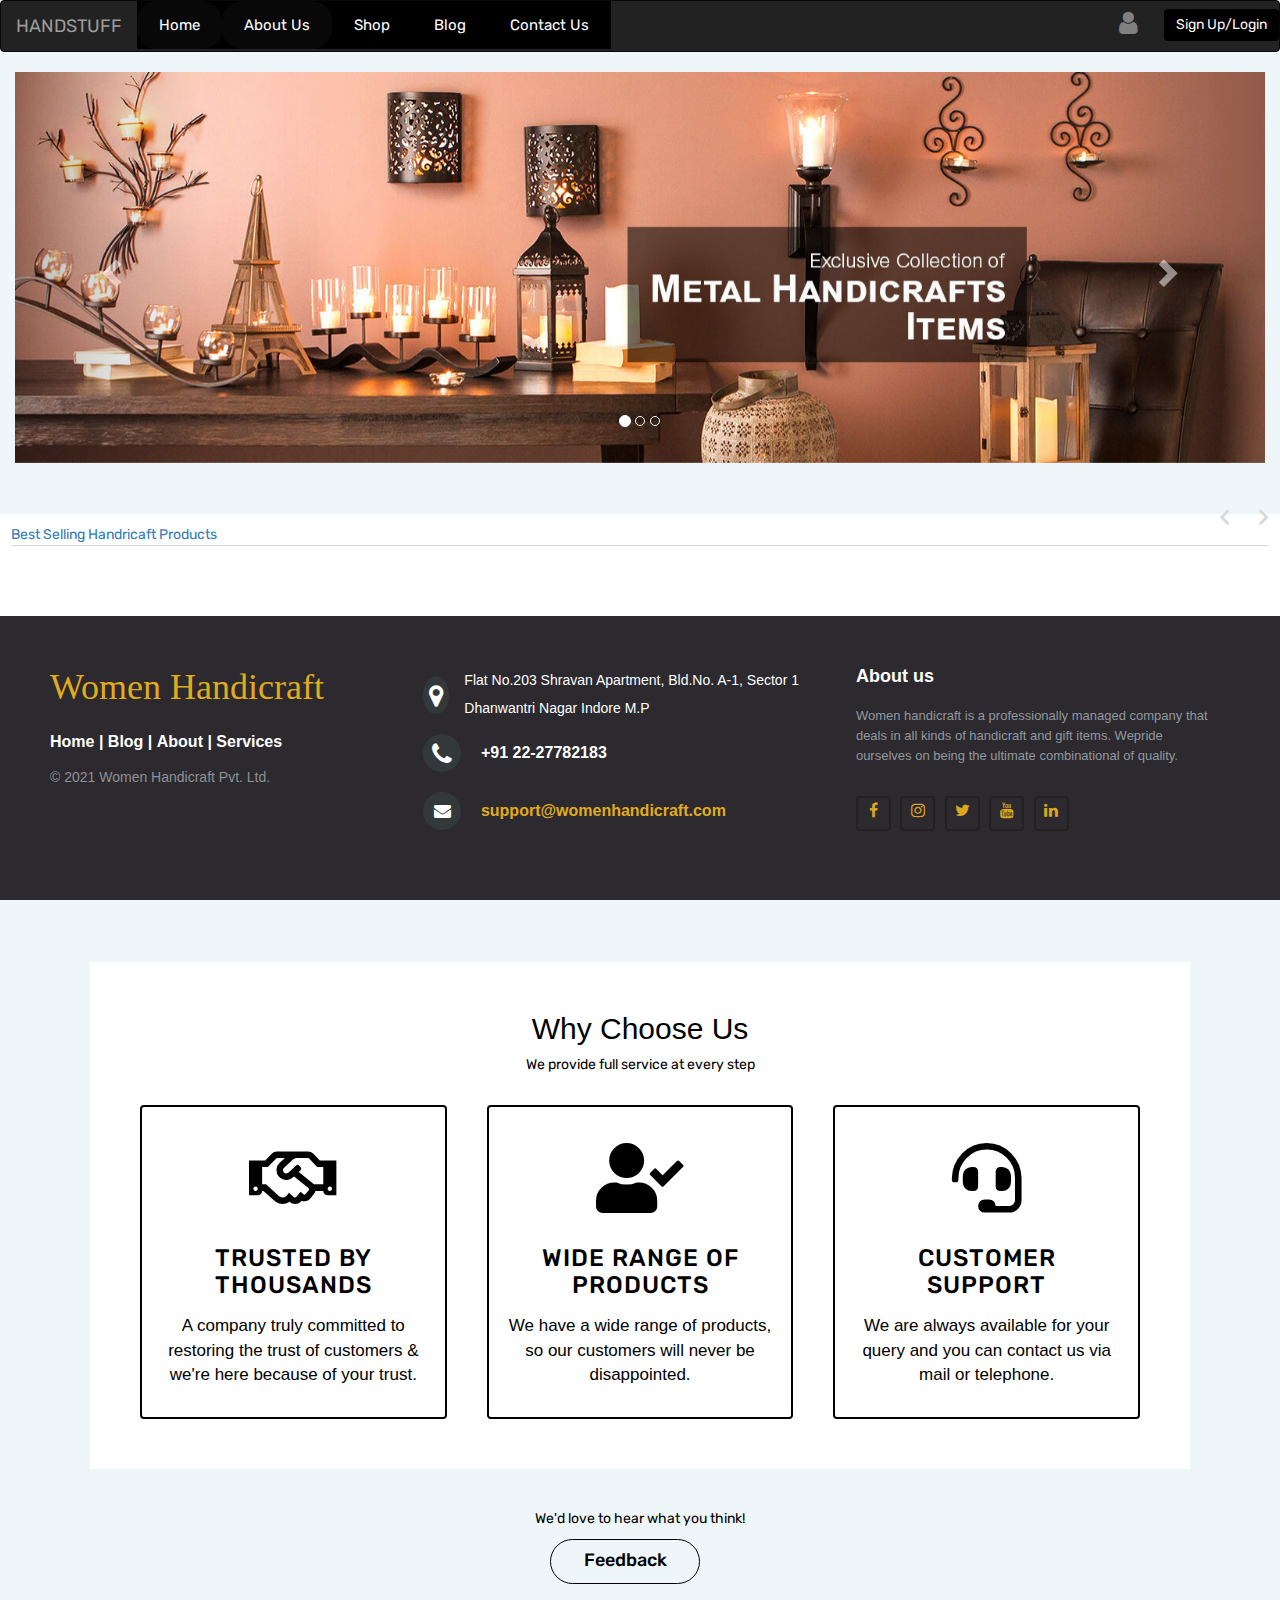
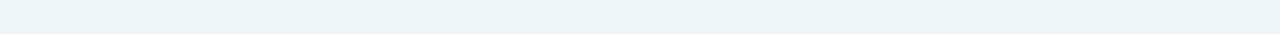
<file: index.html>
<!DOCTYPE html>
<html lang="en">

<head>
  <meta charset="utf-8">
  <title>Woman's Handicraft store</title>
  
  <link rel="stylesheet" href="https://cdnjs.cloudflare.com/ajax/libs/font-awesome/4.7.0/css/font-awesome.min.css">
  <meta charset="utf-8">
  <meta name="viewport" content="width=device-width, initial-scale=1">
   <link rel="stylesheet" href="https://maxcdn.bootstrapcdn.com/bootstrap/3.4.1/css/bootstrap.min.css">
  <script src="https://ajax.googleapis.com/ajax/libs/jquery/3.5.1/jquery.min.js"></script>
  <script src="https://maxcdn.bootstrapcdn.com/bootstrap/3.4.1/js/bootstrap.min.js"></script>
  <link rel="stylesheet" href="https://use.fontawesome.com/releases/v5.7.2/css/all.css">
  <link rel="stylesheet" href="style.css">
  <link rel="stylesheet" href="style.css">
  <link rel="stylesheet" href="https://cdnjs.cloudflare.com/ajax/libs/font-awesome/4.7.0/css/font-awesome.min.css">
  <link rel="stylesheet" href="https://stackpath.bootstrapcdn.com/font-awesome/4.7.0/css/font-awesome.min.css">



<link rel="stylesheet" href="https://cdnjs.cloudflare.com/ajax/libs/OwlCarousel2/2.3.4/assets/owl.carousel.min.css">
<link rel="stylesheet" href="https://cdnjs.cloudflare.com/ajax/libs/OwlCarousel2/2.3.4/assets/owl.theme.default.css">
<script src="https://cdnjs.cloudflare.com/ajax/libs/jquery/3.2.1/jquery.min.js"></script>
<script src="https://stackpath.bootstrapcdn.com/bootstrap/4.3.1/js/bootstrap.bundle.min.js"></script>
<script src="https://cdnjs.cloudflare.com/ajax/libs/OwlCarousel2/2.2.1/owl.carousel.js"></script> 
<script src="product.js"></script>

  
<nav id="navbar" class="navbar navbar-inverse" style="margin-bottom: -4%;">
    <div class="container-fluid">
      <div class="navbar-header">
        <a class="navbar-brand" href="#">HANDSTUFF</a>
      </div>
      <ul class="nav navbar-nav">
        <li class="active"><a href="#myCarousel">Home</a></li>
        <li class="active"><a target="_blank" href="about2.html">About Us</a></li>
        
        <li><a target="_blank" href="index1.html">Shop</a></li>
        <li><a target="_blank" href="Blog.html">Blog</a></li>
        <li><a href="#footer">Contact Us</a></li>
        <i style="line-height: 1.7; position: absolute; right:11%; color: gray;" class="fa fa-user fa-2x"></i>
  
      </ul>
      <button class="btn btn-danger navbar-right" style="background-color: black; border-style:none;"><a style="color: seashell;" target="_blank"  href="Signup/Registration.html">Sign Up/Login</a></button>    
    </div>
  </nav>
  <marquee width="100%" direction="left" height="15px" behavior="alternative" scrollamount='10'
      style="color:red; font-size: 15px; text-align: center; line-height: 1.2;" >
     <i>Welcome To Our Woman's Handicraft Store</i> 
    </marquee>
  
<div class="container-fluid">

  <div id="myCarousel" class="carousel slide" data-ride="carousel">
    <ol class="carousel-indicators">
      <li data-target="#myCarousel" data-slide-to="0" class="active"></li>
      <li data-target="#myCarousel" data-slide-to="1"></li>
      <li data-target="#myCarousel" data-slide-to="2"></li>
    </ol>

    <!-- Wrapper for slides -->
    <div class="carousel-inner">
      <div class="item active">
        <img id="#home" src=" handicraft2.jpg" alt="Los Angeles" style="width:100%;">
      </div>

      <div class="item">
        <img src="bg2.jpg" alt="Chicago" style="width: 100%; height:350px">
        <h5 style="position: absolute; top: 1%; right:2%; color: white; word-spacing: 1em;letter-spacing:0.5em; border: 2px solid white; border-radius:5px; height: 30px; font-size: medium; line-height: 1.5; padding-left: 3px; background-color: orange;"><b> Handicraft best items</b></h5>
      </div>
    
      <div class="item">
        <img src="handicraft2.jpg" alt="New york" style="width:100%;">
      </div>



      <div class="item">
        <img src="bg2.jpg" alt="New york" style="width:100%; height: 350px;">
        <h5 style="position: absolute; top: 1%; right:2%; color: white; word-spacing: 1em;letter-spacing:0.5em; border: 2px solid white; border-radius:5px; height: 30px; font-size: medium; line-height: 1.5; padding-left: 3px; background-color: orange;"><b> Handicraft best items</b></h5>
       
      </div>
    </div>



    <!-- Left and right controls -->
    <a class="left carousel-control" href="#myCarousel" data-slide="prev">
      <span class="glyphicon glyphicon-chevron-left"></span>
      <span class="sr-only">Previous</span>
    </a>
    <a class="right carousel-control" href="#myCarousel" data-slide="next">
      <span class="glyphicon glyphicon-chevron-right"></span>
      <span class="sr-only">Next</span>
    </a>
  </div>
</div>

<div class="bbb_viewed">

    <div class="container-fluid">
        <div class="row">
            <div class="col">
                <div class="bbb_main_container">
                    <div class="bbb_viewed_title_container">
                        
                            <li><a href="#">Best Selling  Handricaft Products</a></li>
                        <div class="bbb_viewed_nav_container">
                            <div class="bbb_viewed_nav bbb_viewed_prev"><i class="fas fa-chevron-left"></i></div>
                            <div class="bbb_viewed_nav bbb_viewed_next"><i class="fas fa-chevron-right"></i></div>
                        </div>
                    </div>

                    <div class="bbb_viewed_slider_container">





                        <div class="owl-carousel owl-theme bbb_viewed_slider">
                            <div class="owl-item">
                                <div class="bbb_viewed_item discount d-flex flex-column align-items-center justify-content-center text-center">
                                    <div class="bbb_viewed_image"><img src="craft2.jpeg" height="170px" alt=""></div>
                                    <div class="bbb_viewed_content text-center">
                                        <div id="myCarousel" class="carousel slide" data-ride="carousel" data-interval="700">
                                        <div class="bbb_viewed_price">₹500<span>₹1000</span></div>
                                        <div class="bbb_viewed_name"><a href="index1.html"> Jute Handmade Bag</a></div>
                                    </div>
                                </div>
                                    <ul class="item_marks">
                                        <li class="item_mark item_discount">15%</li>
                                        <li class="item_mark item_new">new</li>
                                    </ul>
                                </div>
                            </div>
                            <div class="owl-item">
                                <div class="bbb_viewed_item d-flex flex-column align-items-center justify-content-center text-center">

<div id="myCarousel" class="carousel slide" data-ride="carousel" data-interval="2500">


                                    <div class="bbb_viewed_image"><img src="downl.jpg" alt=""></div>
                                    <div class="bbb_viewed_content text-center">

                                        <div class="bbb_viewed_price">₹1500</div>
                                        <div class="bbb_viewed_name"><a href="index2.html">Home Decoration Item</a></div>
                                    </div>
                                    <ul class="item_marks">
                                        <li class="item_mark item_discount">5%</li>
                                        <li class="item_mark item_new">new</li>
                                    </ul>
                                </div>
                            </div>
                        </div>
                            <div class="owl-item">
                                <div class="bbb_viewed_item d-flex flex-column align-items-center justify-content-center text-center">
                                    <div class="bbb_viewed_image"><img src="aksdjfg.jpg">
                                        <div class="bbb_viewed_price">₹2000</div>
                                        <div class="bbb_viewed_name"><a href="index3.html">Colorfull wall scenery</a></div>
                                    </div>
                                    <ul class="item_marks">
                                        <li class="item_mark item_discount">10%</li>
                                        <li class="item_mark item_new">new</li>
                                    </ul>
                                </div>
                            </div>
                        
                            <div class="owl-item">
                                <div class="bbb_viewed_item discount d-flex flex-column align-items-center justify-content-center text-center">
                                    <div class="bbb_viewed_image"><img src="colourful-crystal-soil.jpeg" alt=""></div>
                                    <div class="bbb_viewed_content text-center">
                                        <div class="bbb_viewed_price">₹1500<span>₹2000</span></div>
                                        <div class="bbb_viewed_name"><a href="index4.html">Soil Decoration Item</a></div>
                                    </div>
                                    <ul class="item_marks">
                                        <li class="item_mark item_discount">20%</li>
                                        <li class="item_mark item_new">new</li>
                                    </ul>
                                </div>
                            </div>
                            <div class="owl-item">
                                <div class="bbb_viewed_item d-flex flex-column align-items-center justify-content-center text-center">
                                    <div class="bbb_viewed_image"><img src="wicker-basket-handcraft-de.jpg" alt=""></div>
                                    <div class="bbb_viewed_content text-center">
                                        <div class="bbb_viewed_price">₹600</div>
                                        <div class="bbb_viewed_name"><a href="index5.html">Bamboo Basket</a></div>
                                    </div>
                                    <ul class="item_marks">
                                        <li class="item_mark item_discount">25%</li>
                                        <li class="item_mark item_new">new</li>
                                    </ul>
                                </div>
                            </div>
                        </div>
                    </div>
                </div>
            </div>
        </div>
    </div>
</div>

<div id="card" class="cards">
    <div class="head-sec">
      <h2>Why Choose Us</h2>
      <p>We provide full service at every step</p>
    </div>
    <div class="servicess">
        <div class="contentt contentt-1">
            <div class="far fa-handshake"></div>
                <h3>TRUSTED BY THOUSANDS</h3>
                    <p>A company truly committed to restoring the trust of customers & we're here because of your trust.</p>

        </div>
        <div class="contentt contentt-2">
            <div class="fas fa-user-check"></div>
                <h3>WIDE RANGE OF PRODUCTS</h3>
                    <p>We have a wide range of products, so our customers will never be disappointed.</p>

        </div>
        <div class="contentt contentt-3">
            <div class="fas fa-headset"></div>
                <h3>CUSTOMER SUPPORT</h3>
                    <p>We are always available for your query and you can contact us via mail or telephone.</p>
        </div>
    </div>
</div>

<div class="button-1">
    <p>We'd love to hear what you think!</p>
    <h4><a href="Feedback2.html" target="block">Feedback</a></h4>
</div>
  
  <footer class="footer-distributed">

    <div  id='footer' class="footer-left">
  
        <h3><span>Women Handicraft</span></h3>

        <p class="footer-links">
            <a href="index.html">Home</a>
            |
            <a href="Blog.html">Blog</a>
            |
            <a href="about2.html">About</a>
            |
            <a href="#card">Services</a>
        </p>

        <p class="footer-company-name">© 2021 Women Handicraft Pvt. Ltd.</p>
    </div>

    <div class="footer-center">
        <div style="display: inline-flex;">
            <i  class="fa fa-map-marker"></i>
              <p><span>Flat No.203 Shravan Apartment,
                 Bld.No. A-1, Sector 1
                Dhanwantri Nagar Indore M.P</span></p>
        </div>
        <div>
            <i class="fa fa-phone"></i>
            <p>+91 22-27782183</p>
        </div>
        <div>
            <i class="fa fa-envelope"></i>
            <p><a href="mailto:support@womenhandicraft.com">support@womenhandicraft.com</a></p>
        </div>
    </div>
    <div class="footer-right">
        <p class="footer-company-about">
            <span>About us</span>
        Women handicraft is a professionally managed company that deals in all kinds of handicraft and gift items. Wepride ourselves on being the ultimate combinational of quality.</p>
        <div class="media-icons">
          <a href="#"><i class="fa fa-facebook-f fa-1x"></i></a>
          <a href="#"><i class="fa fa-instagram"></i></a>
          <a href="#"><i class="fa fa-twitter"></i></a>
          <a href="#"><i class="fa fa-youtube"></i></a>
          <a href="#"><i class="fa fa-linkedin in"></i></a>
        </div>
    </div>
</footer>
</body>
</html>
</file>
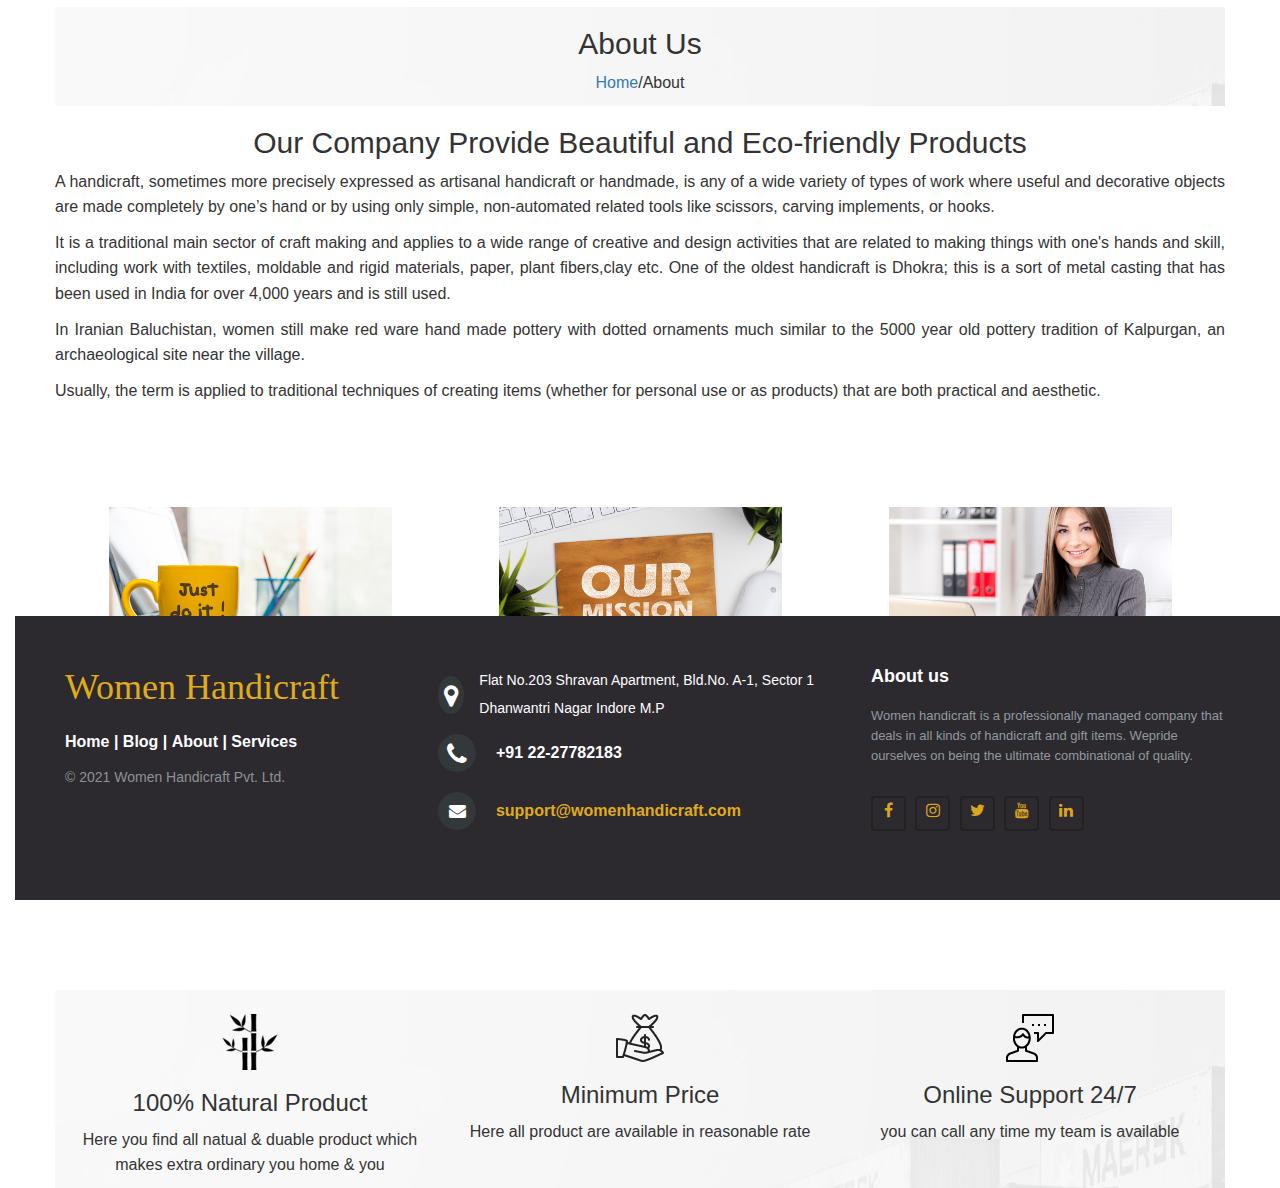
<file: about2.html>
<!DOCTYPE html>
<html lang="en">
<head>
  <title>About Us</title>
  <meta charset="utf-8">
  <meta name="viewport" content="width=device-width, initial-scale=1">
  <link rel="stylesheet" href="https://maxcdn.bootstrapcdn.com/bootstrap/3.4.1/css/bootstrap.min.css">
  <script src="https://ajax.googleapis.com/ajax/libs/jquery/3.5.1/jquery.min.js"></script>
  <script src="https://maxcdn.bootstrapcdn.com/bootstrap/3.4.1/js/bootstrap.min.js"></script>
    <link rel="stylesheet" href="about.css">
    <link rel="stylesheet" href="https://cdnjs.cloudflare.com/ajax/libs/font-awesome/4.7.0/css/font-awesome.min.css">
    

</head>
<body>
  <div class="container-fluid">
  <div class="container text-center" style="background-image: url('about-us-policy-bg.jpg'); margin-top:7px;">

 <h2>About Us</h2>
      <p><a href="index.html">Home</a>/About</p>
</div> 
  
<div class="container text-center">
    
      <h2>Our Company Provide Beautiful and Eco-friendly Products</h2>
      
    </div>
<div class="container" style="text-align:justify;">
    <div class="row" >
      <p >A handicraft, sometimes more precisely expressed as artisanal handicraft or handmade, is any of a wide variety of types of work where useful and decorative objects are made completely by one’s hand or by using only simple, non-automated related tools like scissors, carving implements, or hooks.<p> It is a traditional main sector of craft making and applies to a wide range of creative and design activities that are related to making things with one's hands and skill, including work with textiles, moldable and rigid materials, paper, plant fibers,clay etc. One of the oldest handicraft is Dhokra; this is a sort of metal casting that has been used in India for over 4,000 years and is still used. </p><p>In Iranian Baluchistan, women still make red ware hand made pottery with dotted ornaments much similar to the 5000 year old pottery tradition of Kalpurgan, an archaeological site near the village. </p><p>Usually, the term is applied to traditional techniques of creating items (whether for personal use or as products) that are both practical and aesthetic.</p>
    </div>
</div>
<div class="container" style="margin-top: 94px;">
    <div class="row">
      <div class="col-md-4" style="text-align:center;">
        <img   style="height: auto; width: 283px;" src="about2 (1).jpg" class="img-fluid">
        <h3 >What do We do?</h3>
        <p>We are leading Exporters and suppliers of Handicraft. We are the suppliers of Rajasthan, Assam, Tripura, and West Bengal handicraft items. We have resources, facilities, and to respond to the need of any customer, from end-user to bulk buyer.</p>
      </div>

      <div class="col-md-4" style="text-align:center;">
        <img  style="height: auto;
    width: 283px;"  src="about2(2).jpg" class="img-fluid">
         <h3>Our Mission</h3>
        <p>Our  Mission is to Promote Quality Handmade Products Worldwide & to provide business to craftsmen and uplift the living standard of Indian artisans & provide free education to SFH artisan's children.</p>
      </div>

      <div class="col-md-4" style="text-align:center;">
        <img style="height: auto;
    width: 283px;" src="about3(3).jpg" class="img-fluid">
     <h3>History Of US</h3>
        <p>Handicrafts are amongst the oldest traditions in the world. Among the many handicrafts around the world, Indian Handicrafts Items goes back to one of the oldest civilisations in the world, the Indus Valley Civilization</p>
      </div>
    </div>
  </div>
<div class="container" style="background-image: url('about-us-policy-bg.jpg'); margin-top: 85px;">
    <div class="row" style="padding-top: 24px;">
      <div class="col-md-4" style="text-align:center;">
    <img  src="bmboopng1.png" class="img-fluid">
    <h3>100% Natural Product</h3>
<p>Here you find all natual & duable product which makes extra ordinary you home & you</p>
    </div>


  <div class="col-md-4" style="text-align:center;">
    <img src="About_icon2.png" class="img-fluid">
    <h3>Minimum Price</h3>
<p>Here all product are available in reasonable rate</p>
    </div>

    <div class="col-md-4" style="text-align:center;">
    <img src="About_icon3.png" class="img-fluid">
    <h3>Online Support 24/7</h3>
<p>you can call any time my team is available</p>
    </div>
</div>



</div>

<footer class="footer-distributed">

            <div class="footer-left">
          
                <h3><span>Women Handicraft</span></h3>

                <p class="footer-links">
                    <a href="index.html">Home</a>
                    |
                    <a href="Blog.html">Blog</a>
                    |
                    <a href="#">About</a>
                    |
                    <a href="Contact.html">Services</a>
                </p>

                <p class="footer-company-name">© 2021 Women Handicraft Pvt. Ltd.</p>
            </div>

            <div class="footer-center">
              <div style="display: inline-flex;">
                  <i  class="fa fa-map-marker"></i>
                    <p><span>Flat No.203 Shravan Apartment,
                       Bld.No. A-1, Sector 1
                      Dhanwantri Nagar Indore M.P</span></p>
              </div>

                <div>
                    <i class="fa fa-phone"></i>
                    <p>+91 22-27782183</p>
                </div>
                <div>
                    <i class="fa fa-envelope"></i>
                    <p><a href="mailto:support@womenhandicraft.com">support@womenhandicraft.com</a></p>
                </div>
            </div>
            <div class="footer-right">
                <p class="footer-company-about">
                    <span>About us</span>
                Women handicraft is a professionally managed company that deals in all kinds of handicraft and gift items. Wepride ourselves on being the ultimate combinational of quality.</p>
                <div class="media-icons">
                  <a href="#"><i class="fa fa-facebook-f fa-1x"></i></a>
                  <a href="#"><i class="fa fa-instagram"></i></a>
                  <a href="#"><i class="fa fa-twitter"></i></a>
                  <a href="#"><i class="fa fa-youtube"></i></a>
                  <a href="#"><i class="fa fa-linkedin in"></i></a>
                </div>
                
                <!-- <div class="footer-icons">
                    <a href="#"><i class="fa fa-facebook"></i></a>
                    <a href="#"><i class="fa fa-twitter"></i></a>
                    <a href="#"><i class="fa fa-instagram"></i></a>
                    <a href="#"><i class="fa fa-linkedin"></i></a>
                    <a href="#"><i class="fa fa-youtube"></i></a>
                
                </div> -->
            </div>
        </footer>
    
</div>


</body>
</html>
</file>
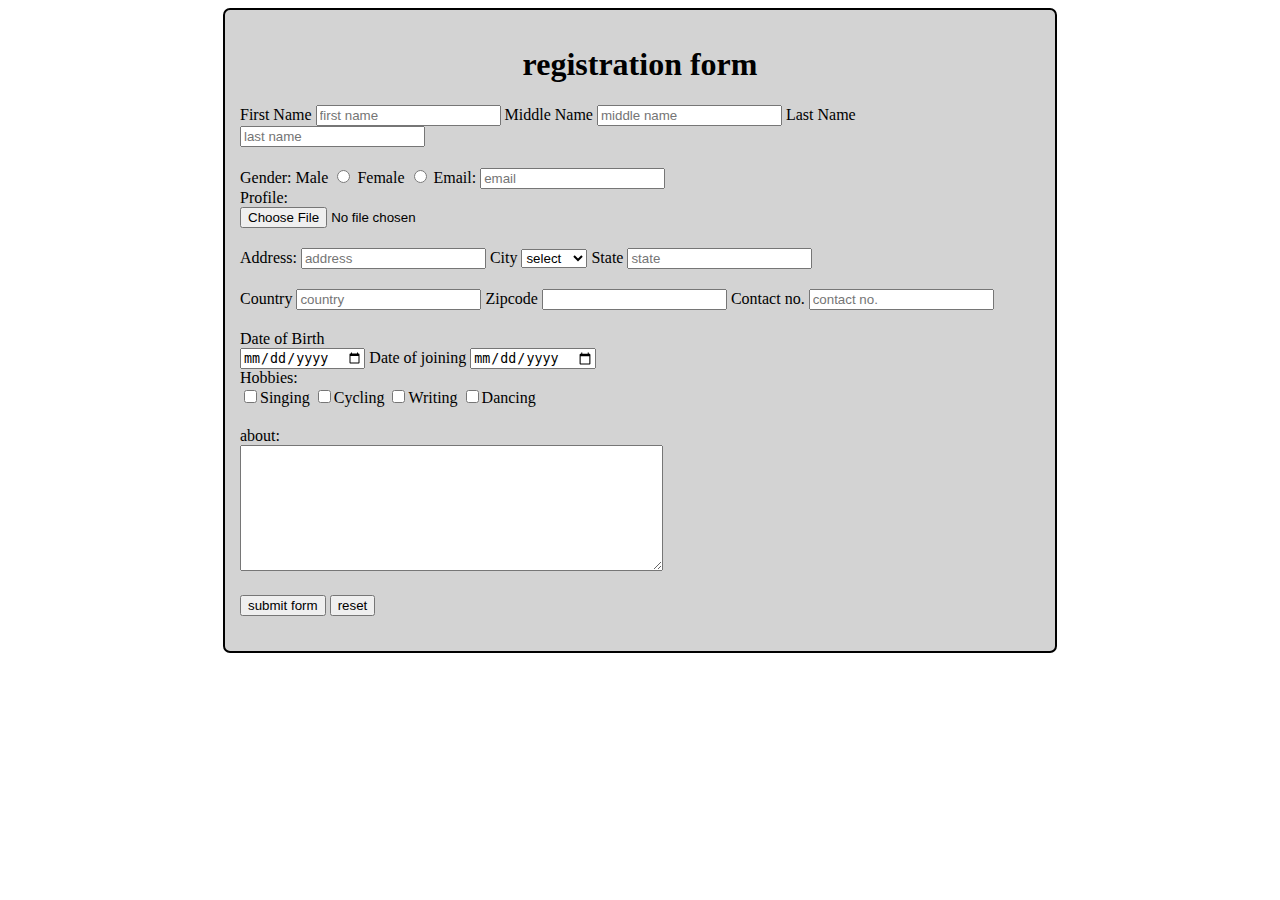
<file: assigment2.html>
<!DOCTYPE html>
<html lang="en">

<head>
    <meta charset="UTF-8">
    <meta http-equiv="X-UA-Compatible" content="IE=edge">
    <meta name="viewport" content="width=device-width, initial-scale=1.0">
    <title>Document</title>
    <style>
        label {
            display: block;
        }

        .container {
            border: 2px solid black;
            background-color: lightgray;
            padding: 15px;
            width: 800px;
            margin: auto;
            border-radius: 7px;
        }

        h1 {
            text-align: center;
        }

        div {
            margin-bottom: 20px;
        }
    </style>
</head>

<body>
    <div class='container'>
        <h1>registration form</h1>
        <form action="" method="POST">
            <div>
                <label for='name' style="display: inline" ;>First Name</label>
                <input type='text' id='name' placeholder='first name' required />

                <label style="display: inline" ;> Middle Name</label>
                <input type='text' placeholder='middle name' />

                <label style="display: inline-block" ;>Last Name</label>
                <input style='display: inline' ; type='text' placeholder='last name' required />
            </div>

            <div>
                <label style="display: inline" ;>Gender:</label>
                <label for='male' style="display: inline;">Male</label>
                <input type='radio' id='male' name="gender" required />
                <label for='female' style="display: inline;">Female </label>
                <input type='radio' name="gender" id='female' />
                <label for='email' style="display: inline" ;>Email:</label>
                <input placeholder='email' type='email' id="email" required /></br>
                <label>Profile:</label>
                <input type='file' />
            </div>
            <div>
                <label style="display: inline" ; for='address'>Address:</label>
                <input id='address' type='text' placeholder='address' required />
                <label style="display: inline" ; for="cars">City</label>
                <select name="city" id='city'>
                    <!--Size="4"-->
                    <option selected>select</option>
                    <option>Bhopal</option>
                    <option>Surat</option>
                    <option>Vidisha</option>
                    <option>Indore</option>
                </select>
                <label for='State' style="display: inline" ;>State</label>
                <input placeholder='state' type='text' id='State' required />
            </div>
            <div>
                <label style="display: inline" ; for='country:'>Country</label>
                <input placeholder='country' id='country' type='text' required />
                <label style="display: inline" ; for='code'>Zipcode</label>
                <input type='text' id='code' required />
                <label style="display: inline" ; for='no'>Contact no.</label>
                <input placeholder='contact no.' type='text' id='no' required />

            </div>
            <div>
                <label>Date of Birth</label>
                <input placeholder='dd/mm/yy' type='date' required />
                <label for='join' style="display: inline" ;>Date of joining</label>
                <input id='join' placeholder='dd/mm/yy' type='date' required />
                <label>Hobbies:</label>
                <input type="checkbox" name="" value="Singing" />Singing
                <input type="checkbox" name="" value="Cycling" />Cycling
                <input type="checkbox" name="" value="Writing" />Writing
                <input type="checkbox" name="" value="Dancing" />Dancing
            </div>
            <div>


                <label for='about'>about:</label>
                <textarea id='about' name="message" rows="8" cols="50"></textarea>


            </div>
            <div>
                <input type="submit" value="submit form" />
                <button type='reset'>reset</button>
            </div>

        </form>
    </div>
</body>

</html>
</file>
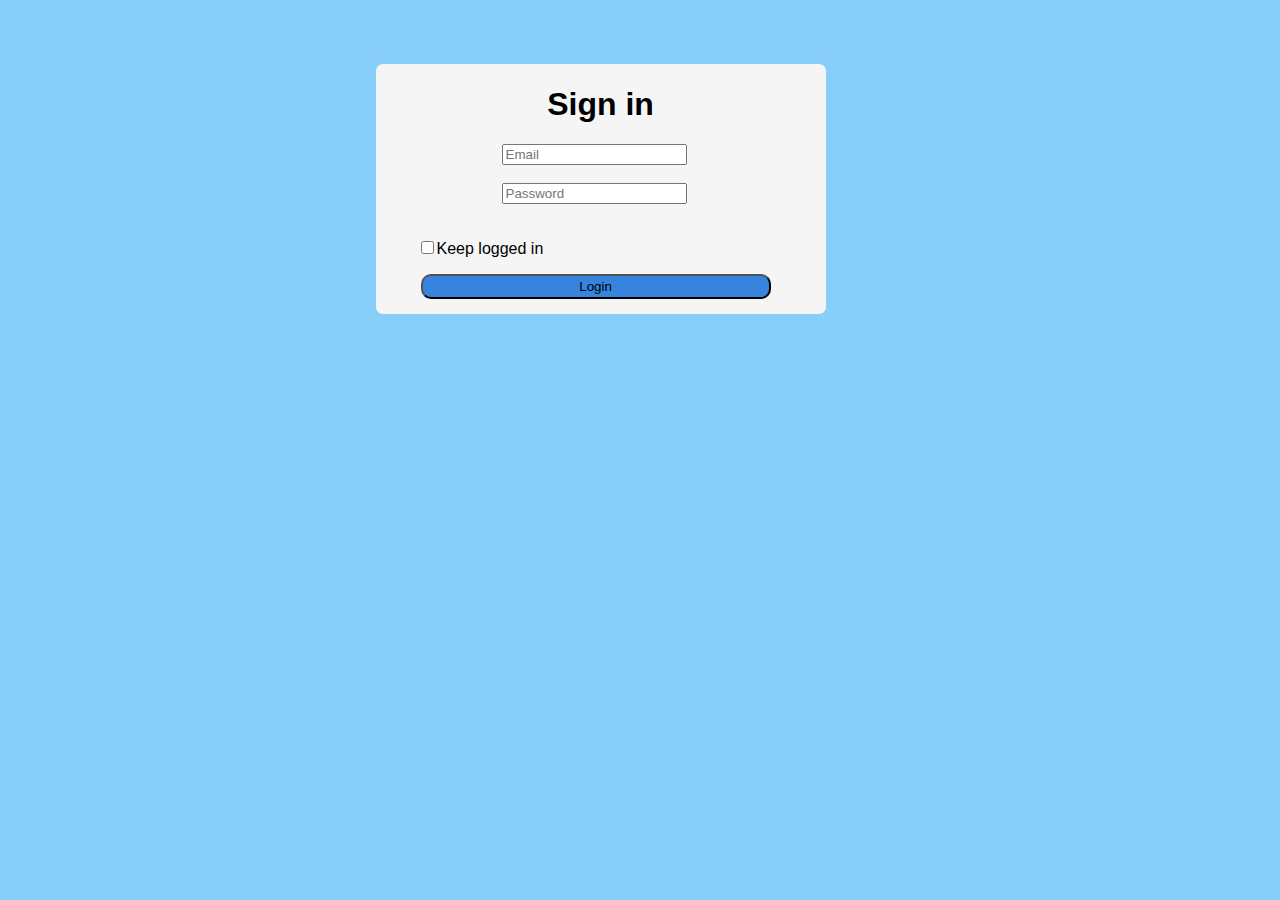
<file: assignment3.html>
<!DOCTYPE html>
<html lang="en">
<head>
    <meta charset="UTF-8">
    <meta http-equiv="X-UA-Compatible" content="IE=edge">
    <meta name="viewport" content="width=device-width, initial-scale=1.0">
    <title>Document</title>
    <style>
        body{
            background-color: lightskyblue;
        }
    
        .input-box{
            display:block;
            margin-left: 28%;
        }
        input{
            margin-left: 10%;
        
        }
        .container{
            background-color: whitesmoke;
            width:450px;
            height: 250px;
            margin-left:29%;
            margin-top:5%;
            font-family:  sans-serif;
            border:1px solid lightskyblue;
            border-radius: 8px;
        
        }
        
        button{
            width:350px;
            margin-left: 10%;
            border-radius:10px;
            height:25px;
            background-color: rgb(54, 132, 221);
        }
        h1{
            text-align: center;
        }
            
    </style>
</head>


<body>
    <div class='container'>
        <h1> Sign in</h1>
        <form action="findex.html">

            <input type='email' class='input-box' placeholder="Email"></br>
            <input type='password' class='input-box' placeholder="Password" ></br>
            <p><span><input type="checkbox" style="display:inline;"></span>Keep logged in</p>
            <button >Login</button>



        </form>

    </div>

</body>

</html>
</file>
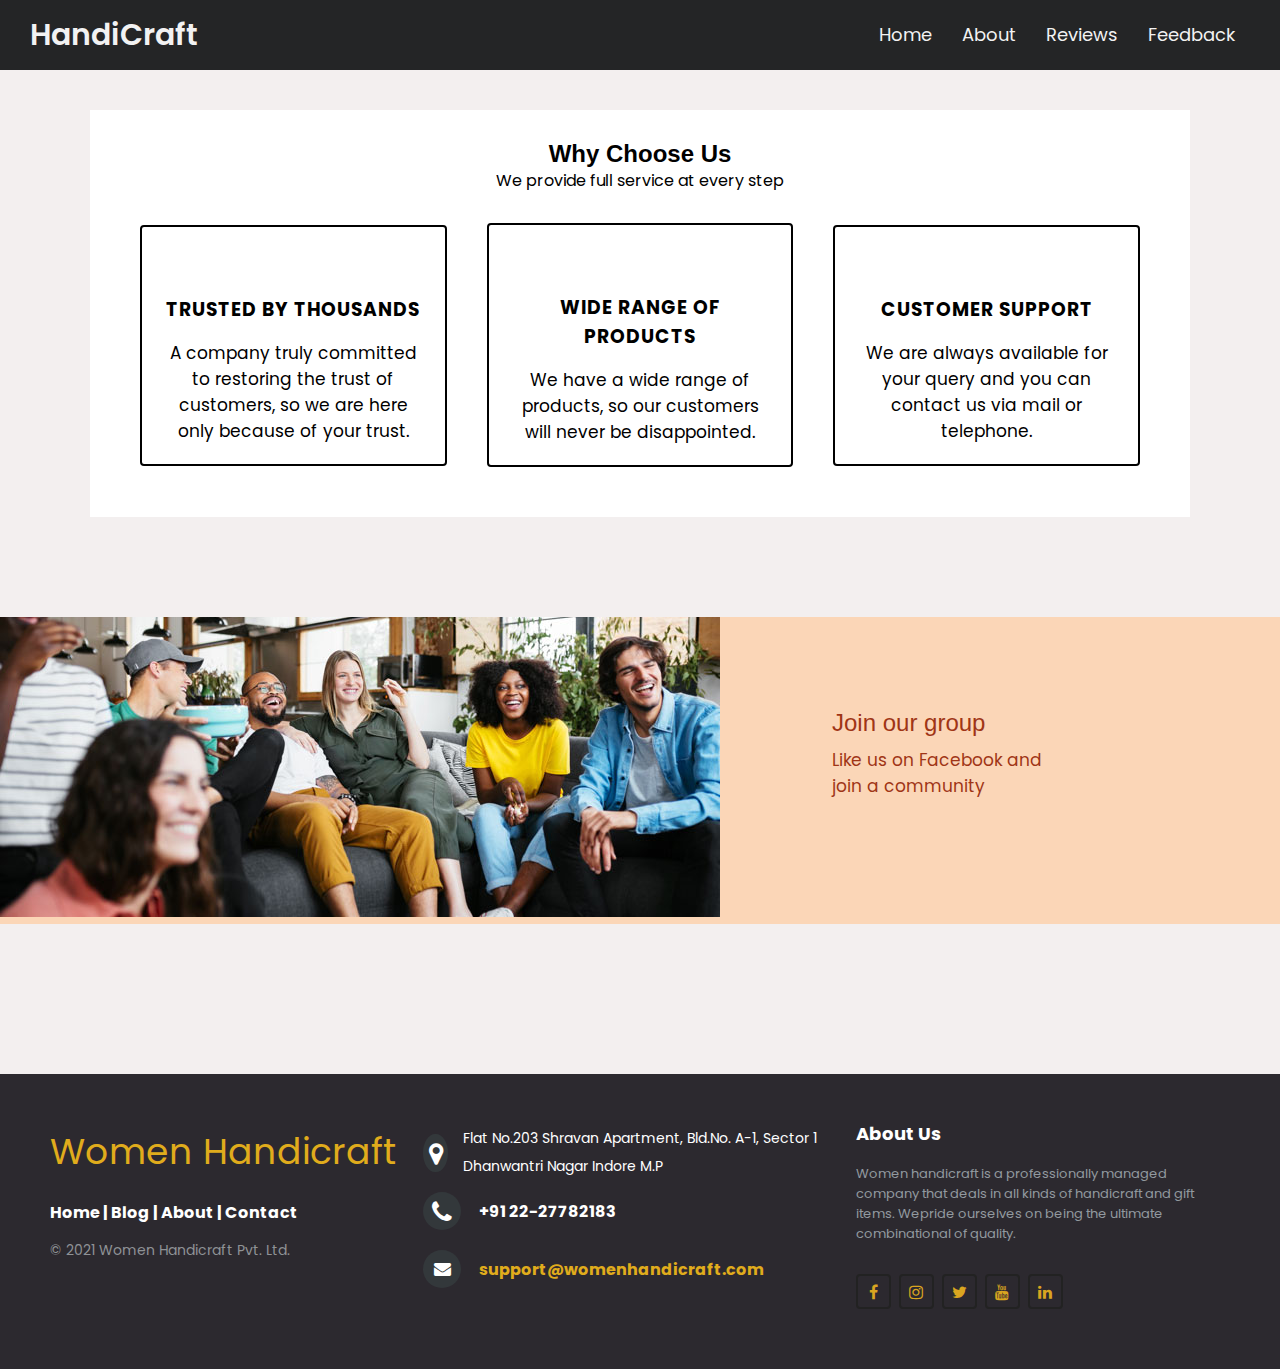
<file: Blog.html>
<!DOCTYPE html>
<html lang="en">
<head>
    <link rel="stylesheet" href="Blog.css">
    <link rel="stylesheet" href="https://use.fontawesome.com/releases/v5.15.3/css/all.css" integrity="sha384-SZXxX4whJ79/gErwcOYf+zWLeJdY/qpuqC4cAa9rOGUstPomtqpuNWT9wdPEn2fk" crossorigin="anonymous">
    <link rel="stylesheet" href="https://cdnjs.cloudflare.com/ajax/libs/font-awesome/4.7.0/css/font-awesome.min.css">
</head>
<body>
  <nav>
    <div class="wrapper">
      <div class="logo">HandiCraft</div>

      <ul class="nav-links">

        <li><a href="index.html">Home</a></li>

        <li><a href="about2.html">About</a></li>

        <li><a target="_blank"href="Reviews.html">Reviews</a></li>

        <li><a target="_blank" href="Feedback2.html">Feedback</a></li>
      </ul>
    </div>
  </nav>


  <div class="cards">
    <div class="head-sec">
      <h2>Why Choose Us</h2>
      <p>We provide full service at every step</p>
    </div>
    <div class="servicess">
        <div class="contentt contentt-1">
            <div class="far fa-handshake"></div>
                <h3>TRUSTED BY THOUSANDS</h3>
                    <p>A company truly committed to restoring the trust of customers, so we are here only because of your trust.</p>

        </div>
        <div class="contentt contentt-2">
            <div class="fas fa-user-check"></div>
                <h3>WIDE RANGE OF PRODUCTS</h3>
                    <p>We have a wide range of products, so our customers will never be disappointed.</p>

        </div>
        <div class="contentt contentt-3">
            <div class="fas fa-headset"></div>
                <h3>CUSTOMER SUPPORT</h3>
                    <p>We are always available for your query and you can contact us via mail or telephone.</p>
        </div>
    </div>
</div>


  <div class="image">
    <img src="grp.jpg" alt="">
    <div class="text-field">Join our group
      <p>Like us on Facebook and join a community</p>
      <a href="https://www.facebook.com"><i class="far fa-arrow-alt-circle-right"></i></a>
    </div>
  </div>


  <footer class="footer-distributed">

    <div  id='footer' class="footer-left">
  
        <h3><span>Women Handicraft</span></h3>

        <p class="footer-links">
            <a href="index.html">Home</a>
            |
            <a href="Blog.html">Blog</a>
            |
            <a href="about2.html">About</a>
            |
            <a href="Contact.html">Contact</a>
        </p>

        <p class="footer-company-name">© 2021 Women Handicraft Pvt. Ltd.</p>
    </div>

    <div class="footer-center">
        <div style="display: inline-flex;">
            <i  class="fa fa-map-marker"></i>
              <p><span>Flat No.203 Shravan Apartment,
                 Bld.No. A-1, Sector 1
                Dhanwantri Nagar Indore M.P</span></p>
        </div>

        <div>
            <i class="fa fa-phone"></i>
            <p>+91 22-27782183</p>
        </div>
        <div>
            <i class="fa fa-envelope"></i>
            <p><a href="mailto:support@womenhandicraft.com">support@womenhandicraft.com</a></p>
        </div>
    </div>
    <div class="footer-right">
        <p class="footer-company-about">
            <span>About Us</span>
        Women handicraft is a professionally managed company that deals in all kinds of handicraft and gift items. Wepride ourselves on being the ultimate combinational of quality.</p>
        <div class="media-icons">
          <a href="#"><i class="fa fa-facebook-f fa-1x"></i></a>
          <a href="#"><i class="fa fa-instagram"></i></a>
          <a href="#"><i class="fa fa-twitter"></i></a>
          <a href="#"><i class="fa fa-youtube"></i></a>
          <a href="#"><i class="fa fa-linkedin in"></i></a>
        </div>
        
    </div>
</footer>

</div>


</body>
</html>
</file>
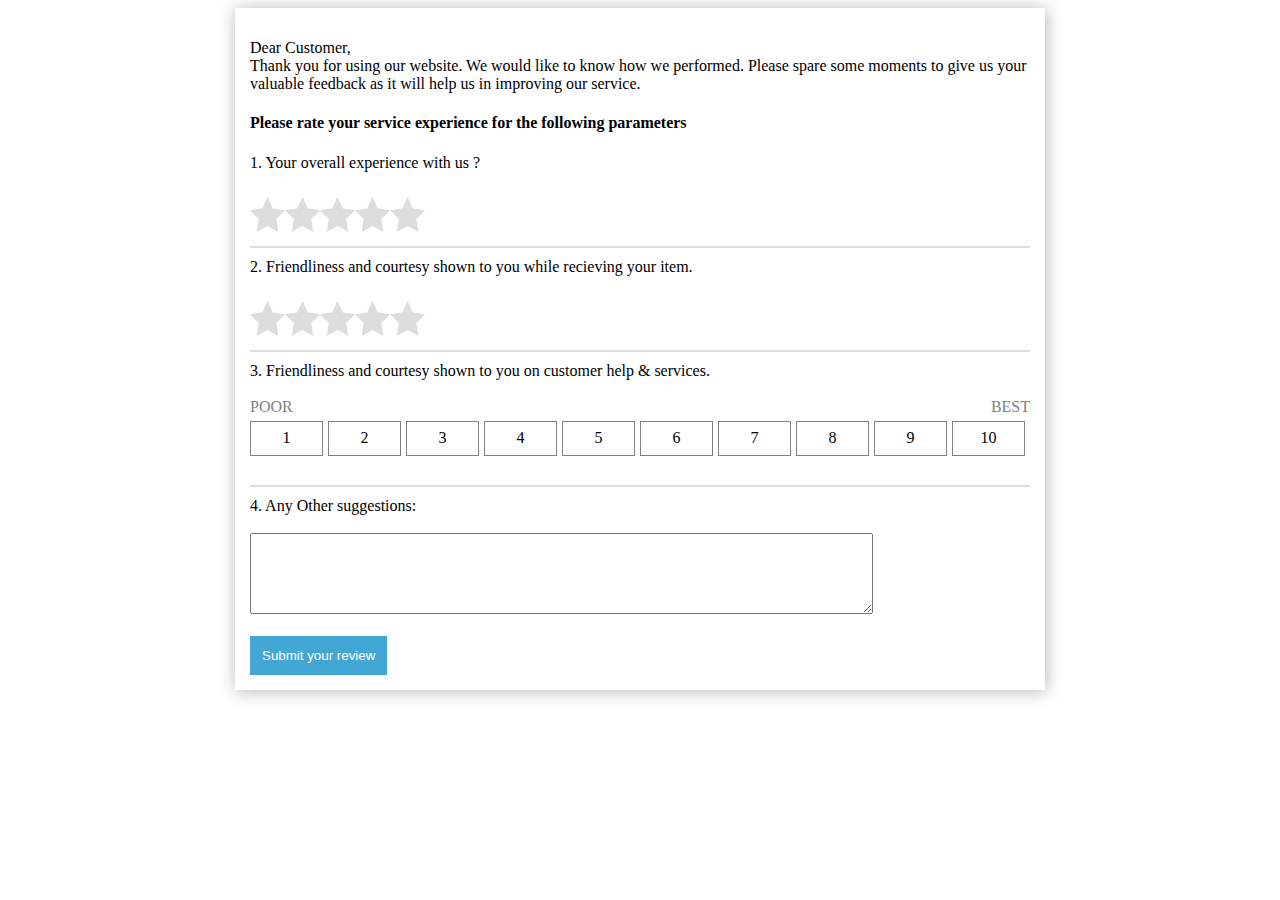
<file: Feedback2.html>
<!DOCTYPE html>
<html lang="en">

<head>
  <link rel="stylesheet" href="Feedback2.css">
</head>

<body>

  <section>
    <div class="rt-container">
      <div class="col-rt-12">
        <div class="Scriptcontent">


          <div class="feedback">
            <p>Dear Customer,<br>
              Thank you for using our website. We would like to know how we performed. Please
              spare some moments to give us your valuable feedback as it will help us in improving our service.</p>

            <h4>Please rate your service experience for the following parameters</h4>

            <form method="post" action="#">
              <label>1. Your overall experience with us ?</label><br>

              <span class="star-rating">
                <input type="radio" name="rating1" value="1" required><i></i>
                <input type="radio" name="rating1" value="2" required><i></i>
                <input type="radio" name="rating1" value="3" required><i></i>
                <input type="radio" name="rating1" value="4" required><i></i>
                <input type="radio" name="rating1" value="5" required><i></i>
              </span>

              <div class="clear"></div>
              <hr class="survey-hr">
              <label>2. Friendliness and courtesy shown to you while recieving your item.</label><br>
              <span class="star-rating" required>
                <input type="radio" name="rating2" value="1" required><i></i>
                <input type="radio" name="rating2" value="2" required><i></i>
                <input type="radio" name="rating2" value="3" required><i></i>
                <input type="radio" name="rating2" value="4" required><i></i>
                <input type="radio" name="rating2" value="5" required><i></i>
              </span>


              <div class="clear"></div>
              <hr class="survey-hr">
              <label>3. Friendliness and courtesy shown to you on customer help & services.</label><br><br />
              <div style="color:grey">
                <span style="float:left">
                  POOR
                </span>
                <span style="float:right">
                  BEST
                </span>

              </div>
              <span class="scale-rating">
                <label value="1">
                  <input type="radio" name="rating" required>
                  <label style="width:100%;"></label>
                </label>
                <label value="2">
                  <input type="radio" name="rating" required>
                  <label style="width:100%;"></label>
                </label>
                <label value="3">
                  <input type="radio" name="rating" required>
                  <label style="width:100%;"></label>
                </label>
                <label value="4">
                  <input type="radio" name="rating" required>
                  <label style="width:100%;"></label>
                </label>
                <label value="5">
                  <input type="radio" name="rating" required>
                  <label style="width:100%;"></label>
                </label>
                <label value="6">
                  <input type="radio" name="rating" required>
                  <label style="width:100%;"></label>
                </label>
                <label value="7">
                  <input type="radio" name="rating" required>
                  <label style="width:100%;"></label>
                </label>
                <label value="8">
                  <input type="radio" name="rating" required>
                  <label style="width:100%;"></label>
                </label>
                <label value="9">
                  <input type="radio" name="rating" required>
                  <label style="width:100%;"></label>
                </label>
                <label value="10">
                  <input type="radio" name="rating" value="10" required>
                  <label style="width:100%;"></label>
                </label>
              </span>

              <div class="clear"></div>
              <hr class="survey-hr">
              <label for="comment">4. Any Other suggestions:</label><br /><br />
              <textarea id="comment" cols="75" name="commentText" rows="5" ></textarea><br>
              <br>
              <div class="clear"></div>
              <input style="background:#43a7d5;color:#fff;padding:12px;border:0" type="submit"
                value="Submit your review">&nbsp;
            </form>
          </div>
        </div>
      </div>
    </div>
  </section>

</body>

</html>
</file>
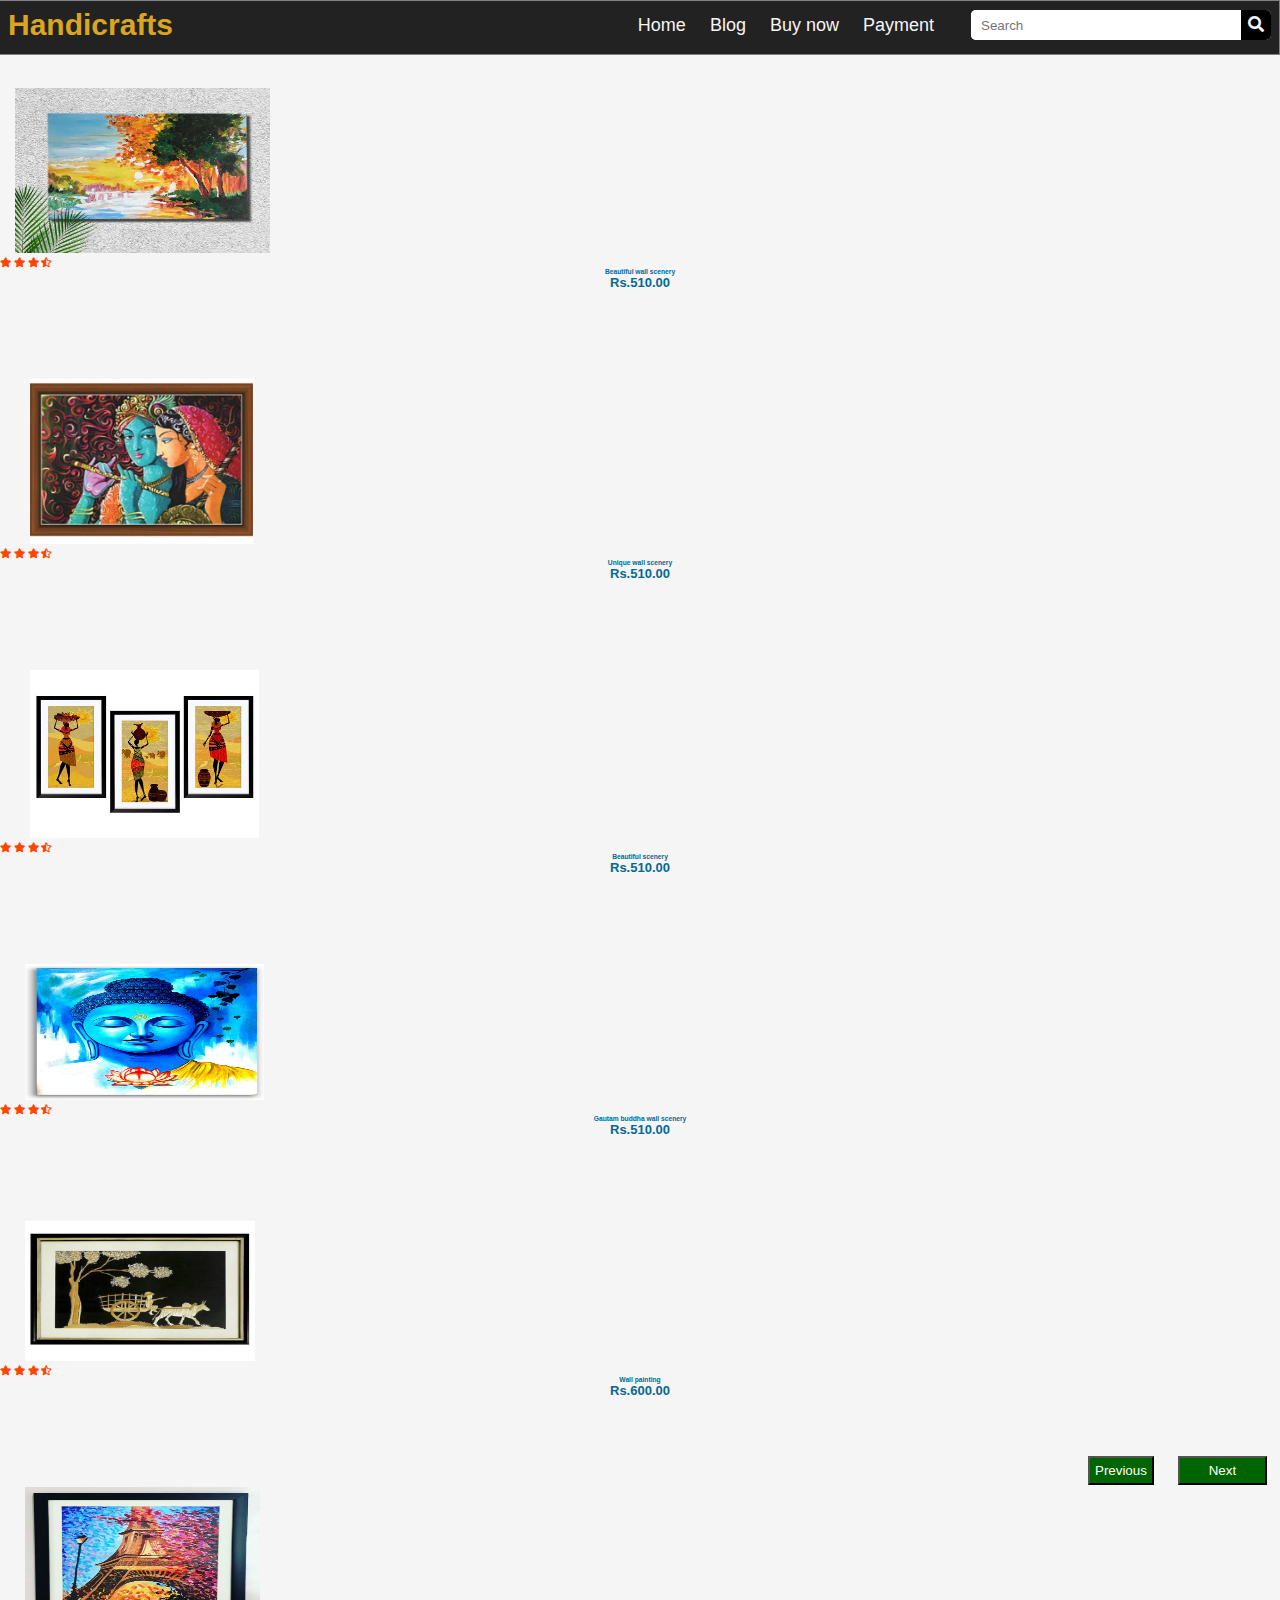
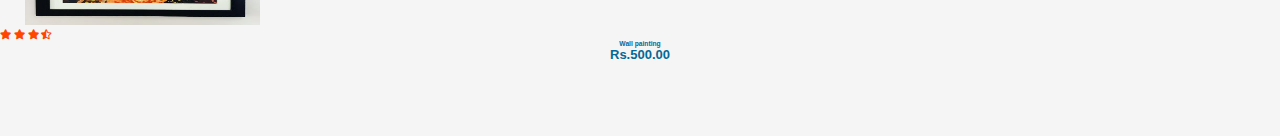
<file: index3.html>
<!DOCTYPE html>
<html lang="en">

<head>
    <meta charset="UTF-8">
    <meta http-equiv="X-UA-Compatible" content="IE=edge">
    <meta name="viewport" content="width=device-width, initial-scale=1.0">
    <link rel="stylesheet" href="https://cdnjs.cloudflare.com/ajax/libs/font-awesome/4.7.0/css/font-awesome.min.css">
    <link rel="stylesheet" href="C:\MainProject\Womans_HandiCraft\css\style1.css">
    <link rel="stylesheet" href="style1.css">
    <link rel="stylesheet" href="https://stackpath.bootstrapcdn.com/bootstrap/4.1.3/css/bootstrap.min.css"
        integrity="sha384-MCw98/SFnGE8fJT3GXwEOngsV7Zt27NXFoaoApmYm81iuXoPkFOJwJ8ERdknLPMO" crossorigin="anonymous">
    <link rel="stylesheet" href="https://cdnjs.cloudflare.com/ajax/libs/font-awesome/5.13.0/css/all.min.css"
        rel="stylesheet">
    <title>index3</title>
    <style>
        
        body {
            background-color:whitesmoke;
        }
        #btni a{
            color:white;
            text-decoration: none;
        }
        #btnm a{
            color:white;
            text-decoration: none;
        }
        .card-title{
            color:rgb(5, 104, 150);
        }
        .card-text{
            color:rgb(5, 104, 150);
        }
    
    </style>
</head>

<body>

    <nav style=" height: 55px;" id="navv">
        <ul>
                
            <li  class="logo">Handicrafts</li>
            <li class="btn"><span class="fa fa-bars"></span></li>

            <div class="items">
            <li><a href="">Home</a></li>
            <li><a href="">Blog</a></li>
            <li><a href="">Buy now</a></li>
            <li><a href="payment/cc.html">Payment</a></li>
            
            </div>
            <li class="search-icon">
            <input type="search" placeholder="Search" />
            <label class="icon">
            <span  class="fa fa-search"></span></label>
            </li>
        
    </ul>
</nav>
<script>
    $('#navv ul li.btn span ').click(function(){
        $('#navv ul div.items').toggleClass("show");
        $('#navv ul li.btn span').toggleClass("show")
    });
</script>
    </br>
    <div class='container'>
        <div class='row'>

            <div class='col-md-4'>
                <div class='card'>
                    <img style="padding-left: 15px; padding-top: 15px;" width='270px' height="180px"
                        src='scenery1.jpeg'>
                    <div class='overlay'>
                        <button class='btn' type='button' title="Quick Shop"><i class="fa fa-eye"></i></button>
                        <button class='btn' title="Add to Wishlist" type='button'><i class="fas fa-heart"></i></button>
                        <button class='btn' type='button' title="Add to cart"><i
                                class="fa fa-shopping-cart"></i></button>
                    </div>


                    <div class='card-body text-center'>
                        <i class="fas fa-star"></i>
                        <i class="fas fa-star"></i>
                        <i class="fas fa-star"></i>
                        <i class="fas fa-star-half-alt"></i>
                        <i class="fas fa-star-o"></i>
    
                    <h6 class="card-title">

                        Beautiful wall scenery</h6>
                    <h6 class="card-text" style='font-size:13px; padding-bottom:10px;'>

                        Rs.510.00
                    </h6>
                    </div>


                </div>
            </div>

            <div class='col-md-4'>
                <div class='card'>
                    <img style="padding-left: 30px; padding-top: 15px;" width='253px' height="180px"
                        src='scenery2.jpeg'>
                    <div class='overlay'>
                        <button class='btn' type='button' title="Quick Shop"><i class="fa fa-eye"></i></button>
                        <button class='btn' title="Add to Wishlist" type='button'><i class="fas fa-heart"></i></button>
                        <button class='btn' type='button' title="Add to cart"><i
                                class="fa fa-shopping-cart"></i></button>
                    </div>


                    <div class='card-body text-center'>
                        <i class="fas fa-star"></i>
                        <i class="fas fa-star"></i>
                        <i class="fas fa-star"></i>
                        <i class="fas fa-star-half-alt"></i>
                        <i class="fas fa-star-o"></i>
                    
                    <h6 class="card-title">

                        Unique wall scenery</h6>
                        
                    <h6 class="card-text" style='font-size:13px; padding-bottom:10px;'>

                        Rs.510.00
                    </h6>
                </div>
                </div>
            </div>
            <div class='col-md-4'>
                <div class='card'>
                    <img style="padding-left: 30px; padding-top: 15px;" width='259px' height="183px" src='scenery3.jpeg'>
                    <div class='overlay'>
                        <button class='btn' type='button' title="Quick Shop"><i class="fa fa-eye"></i></button>
                        <button class='btn' title="Add to Wishlist" type='button'><i class="fas fa-heart"></i></button>
                        <button class='btn' type='button' title="Add to cart"><i
                                class="fa fa-shopping-cart"></i></button>
                    </div>


                    <div class='card-body text-center'>
                        <i class="fas fa-star"></i>
                        <i class="fas fa-star"></i>
                        <i class="fas fa-star"></i>
                        <i class="fas fa-star-half-alt"></i>
                        <i class="fas fa-star-o"></i>
                
                    <h6 class="card-title">

                        Beautiful scenery</h6>
                    <h6 class="card-text"style='font-size:13px; padding-bottom:10px;'>

                        Rs.510.00
                    </h6>
                </div>
                </div>
            </div>

            <div class='col-md-4'>
                <div class='card'>
                    <img style="padding-left: 25px; padding-top: 15px;" width='264px' height="151px" src='scenery4.jpeg'>
                    <div class='overlay'>
                        <button class='btn' type='button' title="Quick Shop"><i class="fa fa-eye"></i></button>
                        <button class='btn' title="Add to Wishlist" type='button'><i class="fas fa-heart"></i></button>
                        <button class='btn' type='button' title="Add to cart"><i
                                class="fa fa-shopping-cart"></i></button>
                    </div>


                    <div class='card-body text-center'>
                        <i class="fas fa-star"></i>
                        <i class="fas fa-star"></i>
                        <i class="fas fa-star"></i>
                        <i class="fas fa-star-half-alt"></i>
                        <i class="fas fa-star-o"></i>
                    
                    <h6 class="card-title">

                        Gautam buddha wall scenery</h6>
                    <h6 class="card-text" style='font-size:13px; padding-bottom:10px;'>

                        Rs.510.00
                    </h6>

                </div>
                </div>
            </div>

            <div class='col-md-4'>
                <div class='card'>
                    <img style="padding-left: 25px; padding-top: 10px;" width='255px' height="150px" src='scenery5.jpeg'>
                    <div class='overlay'>
                        <button class='btn' type='button' title="Quick Shop"><i class="fa fa-eye"></i></button>
                        <button class='btn' title="Add to Wishlist" type='button'><i class="fas fa-heart"></i></button>
                        <button class='btn' type='button' title="Add to cart"><i
                                class="fa fa-shopping-cart"></i></button>
                    </div>


                    <div class='card-body text-center'>
                        <i class="fas fa-star"></i>
                        <i class="fas fa-star"></i>
                        <i class="fas fa-star"></i>
                        <i class="fas fa-star-half-alt"></i>
                        <i class="fas fa-star-o"></i>
            
                    <h6 class="card-title">

                        Wall painting</h6>
                    <h6 class="card-text" style='font-size:13px; padding-bottom:10px;'>

                        Rs.600.00
                    </h6>


                </div>
                </div>
            </div>

            <div class='col-md-4'>
                <div class='card'>
                    <img  style="padding-left: 25px; padding-top: 15px;" width='260px' height="153px" src='scenery6.jpeg'>
                    <div class='overlay'>
                        <button class='btn' type='button' title="Quick Shop"><i class="fa fa-eye"></i></button>
                        <button class='btn' title="Add to Wishlist" type='button'><i class="fas fa-heart"></i></button>
                        <button class='btn' type='button' title="Add to cart"><i
                                class="fa fa-shopping-cart"></i></button>
                    </div>


                    <div class='card-body text-center'>
                        <i class="fas fa-star"></i>
                        <i class="fas fa-star"></i>
                        <i class="fas fa-star"></i>
                        <i class="fas fa-star-half-alt"></i>
                        <i class="fas fa-star-o"></i>
                
                    <h6 class="card-title">

                        Wall painting</h6>
                    <h6 class="card-text" style='font-size:13px; padding-bottom:10px;'>

                        Rs.500.00
                    </h6>

                </div>
                </div>
            </div>



        </div>
    </div>
    <button id="btni"><a href='index2.html'>Previous</ahref></button>
        <button id="btnm"><a href='index4.html'>Next</ahref></button>


</body>

</html>
</file>
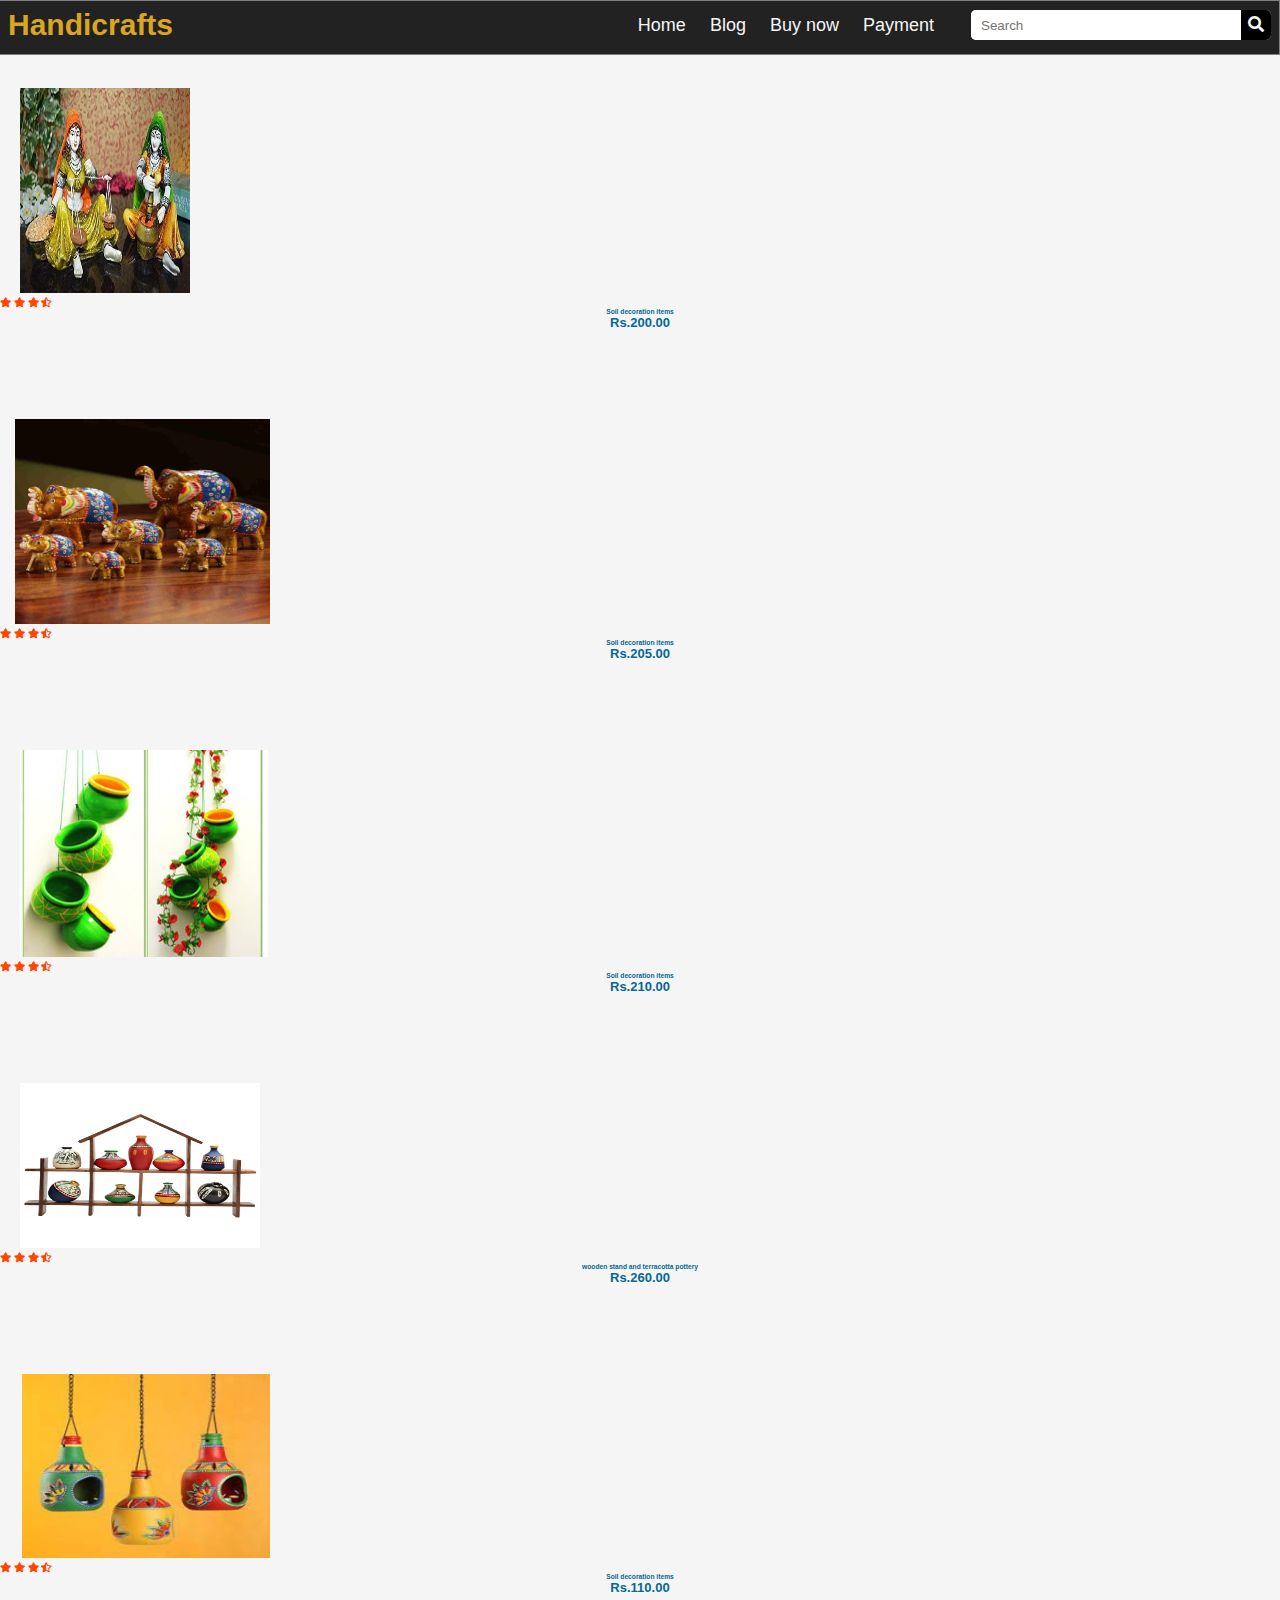
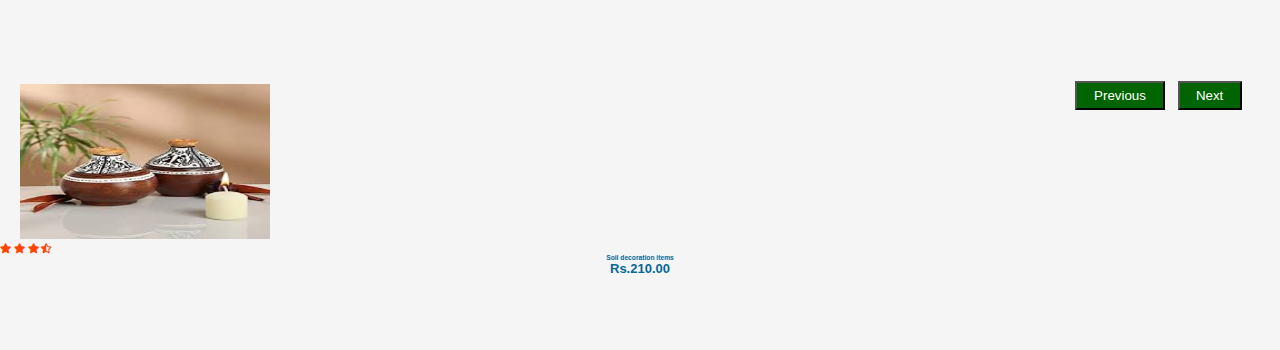
<file: index4.html>
<!DOCTYPE html>
<html lang="en">

<head>
    <meta charset="UTF-8">
    <meta http-equiv="X-UA-Compatible" content="IE=edge">
    <meta name="viewport" content="width=device-width, initial-scale=1.0">
    <link rel="stylesheet" href="https://cdnjs.cloudflare.com/ajax/libs/font-awesome/4.7.0/css/font-awesome.min.css">
    <link rel="stylesheet" href="C:\MainProject\Womans_HandiCraft\css\style1.css">
    <link rel="stylesheet" href="https://cdn.jsdelivr.net/npm/bootstrap@4.5.3/dist/css/bootstrap.min.css"
        integrity="sha384-TX8t27EcRE3e/ihU7zmQxVncDAy5uIKz4rEkgIXeMed4M0jlfIDPvg6uqKI2xXr2" crossorigin="anonymous">
    <link rel="stylesheet" href="https://cdnjs.cloudflare.com/ajax/libs/font-awesome/5.13.0/css/all.min.css"
        rel="stylesheet">
        <link rel="stylesheet" href="style1.css">
    <script src="https://code.jquery.com/jquery-3.5.1.slim.min.js"
        integrity="sha384-DfXdz2htPH0lsSSs5nCTpuj/zy4C+OGpamoFVy38MVBnE+IbbVYUew+OrCXaRkfj"
        crossorigin="anonymous"></script>
    <script src="https://cdn.jsdelivr.net/npm/popper.js@1.16.1/dist/umd/popper.min.js"
        integrity="sha384-9/reFTGAW83EW2RDu2S0VKaIzap3H66lZH81PoYlFhbGU+6BZp6G7niu735Sk7lN"
        crossorigin="anonymous"></script>
    <script src="https://cdn.jsdelivr.net/npm/bootstrap@4.5.3/dist/js/bootstrap.min.js"
        integrity="sha384-w1Q4orYjBQndcko6MimVbzY0tgp4pWB4lZ7lr30WKz0vr/aWKhXdBNmNb5D92v7s"
        crossorigin="anonymous"></script>
    <title>index4</title>
    <style>
        body {
            background-color: whitesmoke;
        }
    

        #btnu a {
            color: white;
            text-decoration: none;
        }
        #btn1 a{
            color:white;
            text-decoration: none;
        }
    </style>
</head>

<body>

    <nav style=" height: 55px;" id="navv">
        <ul>
                
            <li  class="logo">Handicrafts</li>
            <li class="btn"><span class="fa fa-bars"></span></li>

            <div class="items">
            <li><a href="">Home</a></li>
            <li><a href="">Blog</a></li>
            <li><a href="">Buy now</a></li>
            <li><a href="payment/cc.html">Payment</a></li>
            
            </div>
            <li class="search-icon">
            <input type="search" placeholder="Search" />
            <label class="icon">
            <span  class="fa fa-search"></span></label>
            </li>
        
    </ul>
</nav>
<script>
    $('#navv ul li.btn span ').click(function(){
        $('#navv ul div.items').toggleClass("show");
        $('#navv ul li.btn span').toggleClass("show")
    });
</script>
    </br>
    <div class="container">
        <div class='row'>

            <div class='col-md-4'>
                <div class='card'>
                    <img style="padding-left:20px;padding-top: 15px; padding-right: 20px;" class="card-img-top"
                        src='soil1.jpeg' width='210px' height='220px'>
                    <div class='overlay'>
                        <button class='btn' type='button' title="Quick Shop"><i class="fa fa-eye"></i></button>
                        <button class='btn' title="Add to Wishlist" type='button'><i class="fas fa-heart"></i></button>
                        <button class='btn' type='button' title="Add to cart"><i
                                class="fa fa-shopping-cart"></i></button>
                    </div>



                    <div class='card-body text-center'>
                        <i class="fas fa-star"></i>
                        <i class="fas fa-star"></i>
                        <i class="fas fa-star"></i>
                        <i class="fas fa-star-half-alt"></i>
                        <i class="fas fa-star-o"></i>

                        <h6 class='card-title'>

                            Soil decoration items</h6>
                        <h6 class="card-text" style='font-size:13px; padding-bottom:10px;'>

                            Rs.200.00
                        </h6>

                    </div>
                </div>
            </div>

            <div class='col-md-4'>
                <div class="card">
                    <img src='soil2.jpeg' style="padding-top: 15px; padding-left: 15px;" width='270px' height='220px'>
                    <div class='overlay'>
                        <button class='btn' type='button' title="Quick Shop"><i class="fa fa-eye"></i></button>
                        <button class='btn' title="Add to Wishlist" type='button'><i class="fas fa-heart"></i></button>
                        <button class='btn' type='button' title="Add to cart"><i
                                class="fa fa-shopping-cart"></i></button>
                    </div>


                    <div class='card-body text-center'>
                        <i class="fas fa-star"></i>
                        <i class="fas fa-star"></i>
                        <i class="fas fa-star"></i>
                        <i class="fas fa-star-half-alt"></i>
                        <i class="fas fa-star-o"></i>

                        <h6 class="card-title">
                            Soil decoration items</h5>
                            <h6 class="card-text" style='font-size:13px; padding-bottom:10px;'>
                                Rs.205.00
                            </h6>
                    </div>
                </div>
            </div>

            <div class='col-md-4'>
                <div class="card">
                    <img style="padding-left:20px;padding-top: 15px; padding-right: 20px;" width="288px" height="222"
                        src='soil3.jpeg'>
                    <div class='overlay'>
                        <button class='btn' type='button' title="Quick Shop"><i class="fa fa-eye"></i></button>
                        <button class='btn' title="Add to Wishlist" type='button'><i class="fas fa-heart"></i></button>
                        <button class='btn' type='button' title="Add to cart"><i
                                class="fa fa-shopping-cart"></i></button>
                    </div>


                    <div class='card-body text-center'>
                        <i class="fas fa-star"></i>
                        <i class="fas fa-star"></i>
                        <i class="fas fa-star"></i>
                        <i class="fas fa-star-half-alt"></i>
                        <i class="fas fa-star-o"></i>

                        <h6 class="card-title">

                            Soil decoration items</h5>
                            <h6 class="card-text" style='font-size:13px; padding-bottom:10px;'>
                                Rs.210.00
                            </h6>
                    </div>


                </div>
            </div>

            <div class='col-md-4'>
                <div class="card">
                    <img style="padding-left:20px;padding-top: 15px;" width='260px' height='180px' src='soil4.jpg'>
                    <div class='overlay'>
                        <button class='btn' type='button' title="Quick Shop"><i class="fa fa-eye"></i></button>
                        <button class='btn' title="Add to Wishlist" type='button'><i class="fas fa-heart"></i></button>
                        <button class='btn' type='button' title="Add to cart"><i
                                class="fa fa-shopping-cart"></i></button>
                    </div>


                    <div class='card-body text-center'>
                        <i class="fas fa-star"></i>
                        <i class="fas fa-star"></i>
                        <i class="fas fa-star"></i>
                        <i class="fas fa-star-half-alt"></i>
                        <i class="fas fa-star-o"></i>

                        <h6 class="card-title">

                            wooden stand and terracotta pottery</h6>
                        <h6 class="card-text" style='font-size:13px; padding-bottom:10px;'>

                            Rs.260.00
                        </h6>


                    </div>
                </div>
            </div>
            <div class='col-md-4'>

                <div class="card">
                    <img style="padding-left:22px;padding-top: 15px;" width='270px' height='199px'
                        src='soil5 - Copy.jpeg'>
                    <div class='overlay'>
                        <button class='btn' type='button' title="Quick Shop"><i class="fa fa-eye"></i></button>
                        <button class='btn' title="Add to Wishlist" type='button'><i class="fas fa-heart"></i></button>
                        <button class='btn' type='button' title="Add to cart"><i
                                class="fa fa-shopping-cart"></i></button>
                    </div>


                    <div class='card-body text-center'>
                        <i class="fas fa-star"></i>
                        <i class="fas fa-star"></i>
                        <i class="fas fa-star"></i>
                        <i class="fas fa-star-half-alt"></i>
                        <i class="fas fa-star-o"></i>

                        <h6 class="card-title">

                            Soil decoration items</h6>
                        <h6 class="card-text" style='font-size:13px; padding-bottom:10px;'>

                            Rs.110.00
                        </h6>


                    </div>
                </div>
            </div>

            <div class='col-md-4'>
                <div class="card">
                    <img width='270px' height="170px" style="padding-left:20px;padding-top: 15px;"
                        src='soil6.jpeg'>
                    <div class='overlay'>
                        <button class='btn' type='button' title="Quick Shop"><i class="fa fa-eye"></i></button>
                        <button class='btn' title="Add to Wishlist" type='button'><i class="fas fa-heart"></i></button>
                        <button class='btn' type='button' title="Add to cart"><i
                                class="fa fa-shopping-cart"></i></button>
                    </div></br>


                    <div class='card-body text-center'>
                        <i class="fas fa-star"></i>
                        <i class="fas fa-star"></i>
                        <i class="fas fa-star"></i>
                        <i class="fas fa-star-half-alt"></i>
                        <i class="fas fa-star-o"></i>

                        <h6 class="card-title">

                            Soil decoration items</h6>
                        <h6 class="card-text" style='font-size:13px; padding-bottom:10px;'>

                            Rs.210.00
                        </h6>
                    </div>
                </div>
            </div>
            <button id='btnu'><a href="index3.html">Previous</a></button>
            <button id="btn1"><a href='index5.html'>Next</ahref></button>


        </div>
    </div>


</body>

</html>
</file>
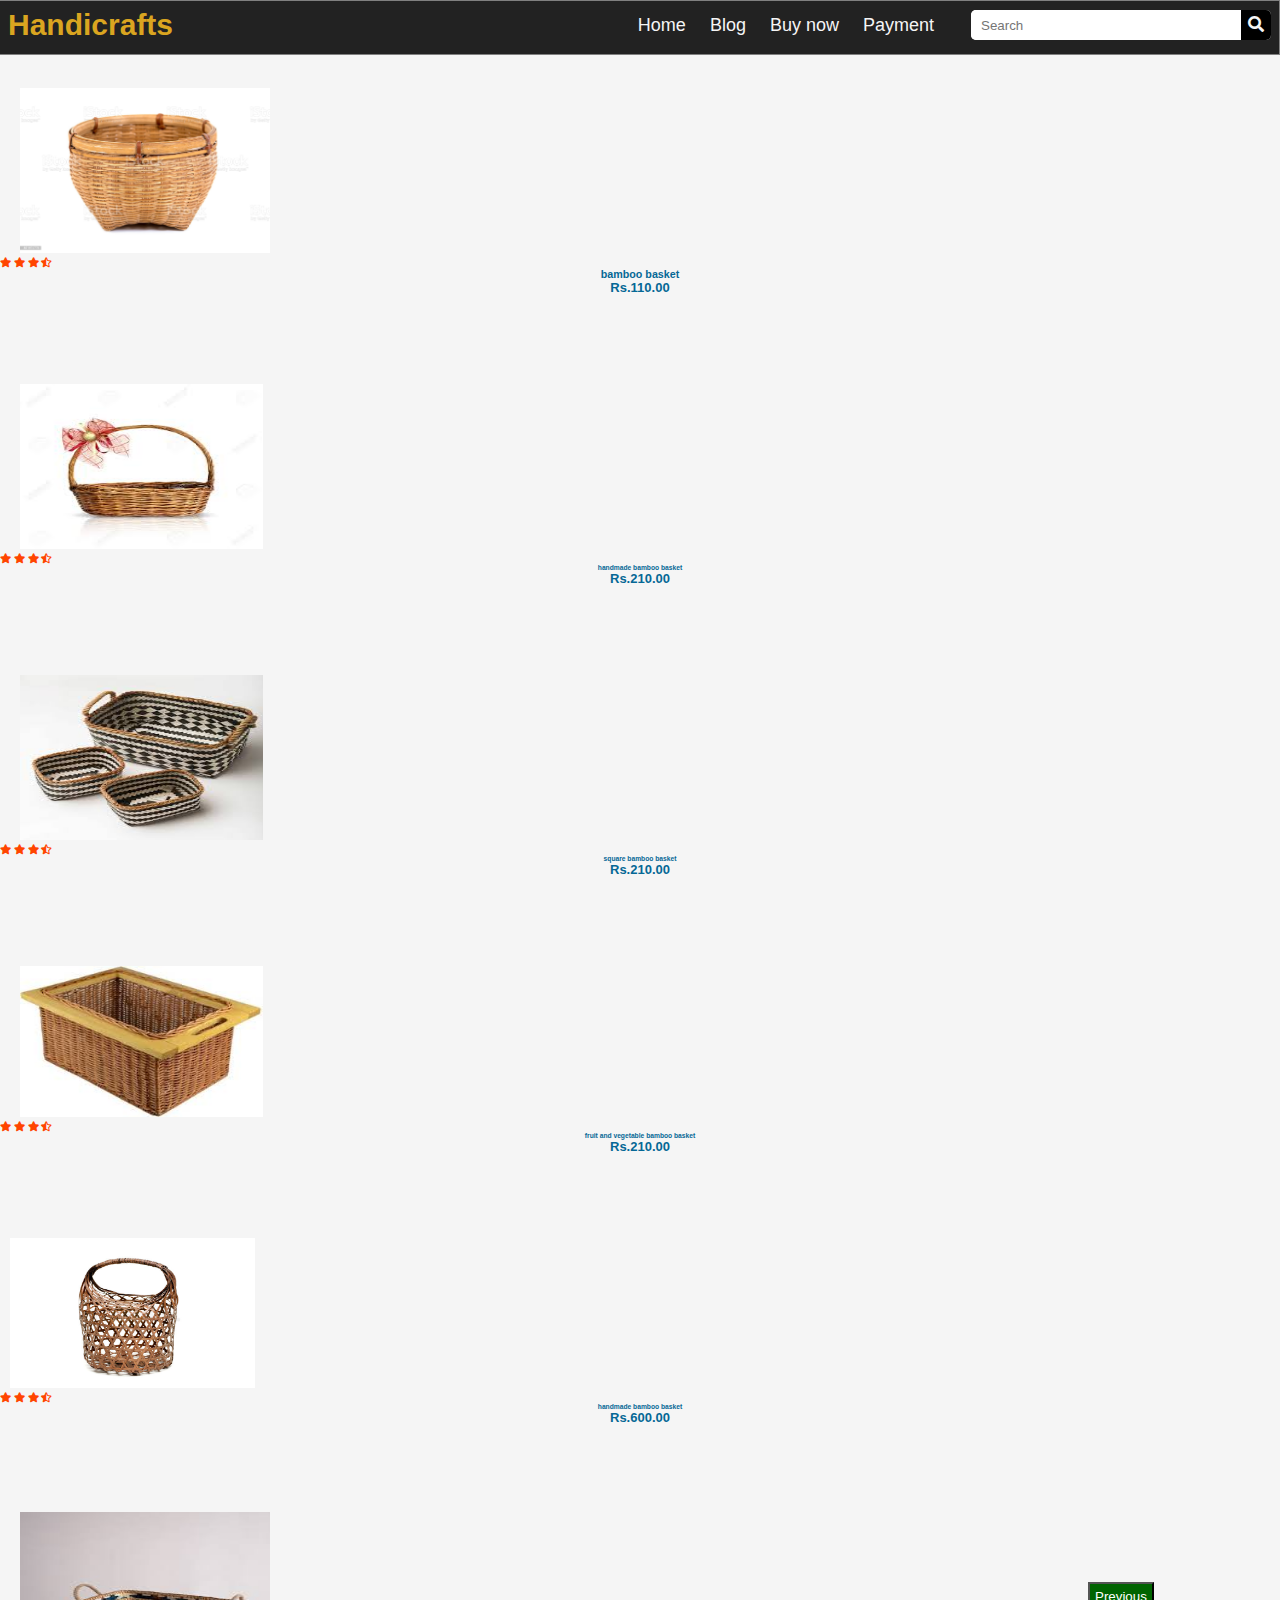
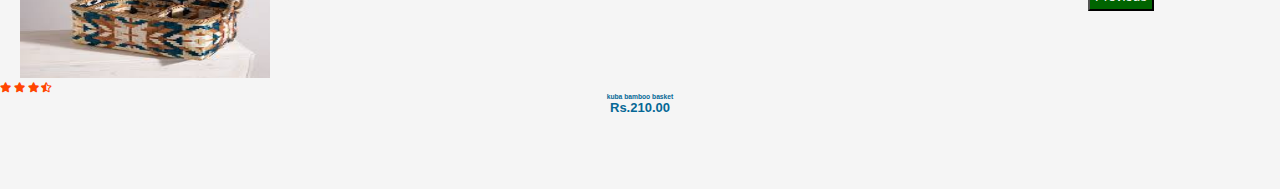
<file: index5.html>
<!DOCTYPE html>
<html lang="en">

<head>

    <head>
        <meta charset="UTF-8">
        <meta http-equiv="X-UA-Compatible" content="IE=edge">
        <meta name="viewport" content="width=device-width, initial-scale=1.0">
        <link rel="stylesheet"
            href="https://cdnjs.cloudflare.com/ajax/libs/font-awesome/4.7.0/css/font-awesome.min.css">
        <link rel="stylesheet" href="C:\MainProject\Womans_HandiCraft\css\style1.css">
        <link rel="stylesheet" href="style1.css">
        <link rel="stylesheet" href="https://cdn.jsdelivr.net/npm/bootstrap@4.5.3/dist/css/bootstrap.min.css"
            integrity="sha384-TX8t27EcRE3e/ihU7zmQxVncDAy5uIKz4rEkgIXeMed4M0jlfIDPvg6uqKI2xXr2" crossorigin="anonymous">
        <link rel="stylesheet" href="https://cdnjs.cloudflare.com/ajax/libs/font-awesome/5.13.0/css/all.min.css"
            rel="stylesheet">

        <script src="https://code.jquery.com/jquery-3.5.1.slim.min.js"
            integrity="sha384-DfXdz2htPH0lsSSs5nCTpuj/zy4C+OGpamoFVy38MVBnE+IbbVYUew+OrCXaRkfj"
            crossorigin="anonymous"></script>
        <script src="https://cdn.jsdelivr.net/npm/popper.js@1.16.1/dist/umd/popper.min.js"
            integrity="sha384-9/reFTGAW83EW2RDu2S0VKaIzap3H66lZH81PoYlFhbGU+6BZp6G7niu735Sk7lN"
            crossorigin="anonymous"></script>
        <script src="https://cdn.jsdelivr.net/npm/bootstrap@4.5.3/dist/js/bootstrap.min.js"
            integrity="sha384-w1Q4orYjBQndcko6MimVbzY0tgp4pWB4lZ7lr30WKz0vr/aWKhXdBNmNb5D92v7s"
            crossorigin="anonymous"></script>


        <title>index5</title>
        <style>
            body {
                background-color: whitesmoke;
            }

    

            #btnn a {
                color: white;
                text-decoration: none;
            }
        </style>
    </head>

<body>

    <nav style=" height: 55px;" id="navv">
        <ul>
                
            <li  class="logo">Handicrafts</li>
            <li class="btn"><span class="fa fa-bars"></span></li>

            <div class="items">
            <li><a href="">Home</a></li>
            <li><a href="">Blog</a></li>
            <li><a href="">Buy now</a></li>
            <li><a href="payment/cc.html">Payment</a></li>
            
            </div>
            <li class="search-icon">
            <input type="search" placeholder="Search" />
            <label class="icon">
            <span  class="fa fa-search"></span></label>
            </li>
        
    </ul>
</nav>
<script>
    $('#navv ul li.btn span ').click(function(){
        $('#navv ul div.items').toggleClass("show");
        $('#navv ul li.btn span').toggleClass("show")
    });
</script>
    </br>
    <div class='container'>
        <div class='row'>

            <div class='col-md-4'>
                <div class='card'>
                    <img style="padding-left: 20px; padding-top:15px" ; width='270px' height="180px"
                        src='bam1.jpg' />
                    <div class='overlay'>
                        <button class='btn' type='button' title="Quick Shop"><i class="fa fa-eye"></i></button>
                        <button class='btn' title="Add to Wishlist" type='button'><i class="fas fa-heart"></i></button>
                        <button class='btn' type='button' title="Add to cart"><i
                                class="fa fa-shopping-cart"></i></button>
                    </div>


                    <div class='card-body text-center'>
                        <i class="fas fa-star"></i>
                        <i class="fas fa-star"></i>
                        <i class="fas fa-star"></i>
                        <i class="fas fa-star-half-alt"></i>
                        <i class="fas fa-star-o"></i>
                    </div>
                    <h6 class='card-title'>

                         bamboo basket</h6>
                    <h6 class='card-text' style='font-size:13px; padding-bottom:10px;'>

                        Rs.110.00
                    </h6>


                </div>
            </div>

            <div class='col-md-4'>
                <div class='card'>
                    <img style="padding-left: 20px; padding-top:15px" ; width='263px' height="180px"
                        src='bam2.jpeg'>
                    <div class='overlay'>
                        <button class='btn' type='button' title="Quick Shop"><i class="fa fa-eye"></i></button>
                        <button class='btn' title="Add to Wishlist" type='button'><i class="fas fa-heart"></i></button>
                        <button class='btn' type='button' title="Add to cart"><i
                                class="fa fa-shopping-cart"></i></button>
                    </div>


                    <div class='card-body text-center'>
                        <i class="fas fa-star"></i>
                        <i class="fas fa-star"></i>
                        <i class="fas fa-star"></i>
                        <i class="fas fa-star-half-alt"></i>
                        <i class="fas fa-star-o"></i>

                        <h6 class='card-title'>

                            handmade bamboo basket</h6>
                        <h6 class='card-text' style='font-size:13px; padding-bottom:10px;'>

                            Rs.210.00
                        </h6>
                    </div>
                </div>
            </div>
            <div class='col-md-4'>
                <div class='card'>
                    <img style="padding-left: 20px; padding-top:15px" ; width='263px' height="180px" src='bam3.jpeg'>
                    <div class='overlay'>
                        <button class='btn' type='button' title="Quick Shop"><i class="fa fa-eye"></i></button>
                        <button class='btn' title="Add to Wishlist" type='button'><i class="fas fa-heart"></i></button>
                        <button class='btn' type='button' title="Add to cart"><i
                                class="fa fa-shopping-cart"></i></button>
                    </div>


                    <div class='card-body text-center'>
                        <i class="fas fa-star"></i>
                        <i class="fas fa-star"></i>
                        <i class="fas fa-star"></i>
                        <i class="fas fa-star-half-alt"></i>
                        <i class="fas fa-star-o"></i>

                        <h6 class="card-title">

                            square bamboo basket</h6>
                        <h6 class='card-text' style='font-size:13px; padding-bottom:10px;'>

                            Rs.210.00
                        </h6>
                    </div>
                </div>
            </div>

            <div class='col-md-4'>
                <div class='card'>
                    <img width='263px' height="166px" style="padding-left: 20px; padding-top:15px" ; src='bam4.jpeg'>
                    <div class='overlay'>
                        <button class='btn' type='button' title="Quick Shop"><i class="fa fa-eye"></i></button>
                        <button class='btn' title="Add to Wishlist" type='button'><i class="fas fa-heart"></i></button>
                        <button class='btn' type='button' title="Add to cart"><i
                                class="fa fa-shopping-cart"></i></button>
                    </div>


                    <div class='card-body text-center'>
                        <i class="fas fa-star"></i>
                        <i class="fas fa-star"></i>
                        <i class="fas fa-star"></i>
                        <i class="fas fa-star-half-alt"></i>
                        <i class="fas fa-star-o"></i>

                        <h6 class='card-title'>

                            fruit and vegetable bamboo basket</h6>
                        <h6 class='card-text' style='font-size:13px; padding-bottom:10px;'>

                            Rs.210.00
                        </h6>

                    </div>
                </div>
            </div>

            <div class='col-md-4'>
                <div class='card'>
                    <img style="padding-left: 10px; padding-top: 10px;" width='255px' height="160px" src='bam5.jpg'>
                    <div class='overlay'>
                        <button class='btn' type='button' title="Quick Shop"><i class="fa fa-eye"></i></button>
                        <button class='btn' title="Add to Wishlist" type='button'><i class="fas fa-heart"></i></button>
                        <button class='btn' type='button' title="Add to cart"><i
                                class="fa fa-shopping-cart"></i></button>
                    </div></br>


                    <div class='card-body text-center'>
                        <i class="fas fa-star"></i>
                        <i class="fas fa-star"></i>
                        <i class="fas fa-star"></i>
                        <i class="fas fa-star-half-alt"></i>
                        <i class="fas fa-star-o"></i>

                        <h6 class='card-title'>

                            handmade bamboo basket</h6>
                        <h6 class='card-text' style='font-size:13px; padding-bottom:10px;'>

                            Rs.600.00
                        </h6>
                    </div>


                </div>
            </div>

            <div class='col-md-4'>
                <div class='card'>
                    <img style="padding-top:13px; padding-left:20px;" width='270px' height="179px"
                        src='bam6.jpeg'>
                    <div class='overlay'>
                        <button class='btn' type='button' title="Quick Shop"><i class="fa fa-eye"></i></button>
                        <button class='btn' title="Add to Wishlist" type='button'><i class="fas fa-heart"></i></button>
                        <button class='btn' type='button' title="Add to cart"><i
                                class="fa fa-shopping-cart"></i></button>
                    </div>


                    <div class='card-body text-center'>
                        <i class="fas fa-star"></i>
                        <i class="fas fa-star"></i>
                        <i class="fas fa-star"></i>
                        <i class="fas fa-star-half-alt"></i>
                        <i class="fas fa-star-o"></i>

                        <h6 class='card-title'>

                            kuba bamboo basket</h6>
                        <h6 class='card-text' style='font-size:13px; padding-bottom:10px;'>

                            Rs.210.00
                        </h6>

                    </div>
                </div>
            </div>



        </div>
    </div>
    <button id="btnn"><a href='index4.html'>Previous</ahref></button>
    


</body>

</html>
</file>
<file: style.css>
@import url('https://fonts.googleapis.com/css?family=Montserrat:300,400,500,600,700,800,900|Rubik:300,400,500,700,900');

* {margin:0;
	padding:0;

	-webkit-font-smoothing: antialiased;
	-webkit-text-shadow: rgba(0, 0, 0, .01) 0 0 1px;
	text-shadow: rgba(0, 0, 0, .01) 0 0 1px
}

body {
	font-family: 'Rubik', sans-serif;
	font-size: 14px;
	font-weight: 400;
	background: #eff6fa;
	color: #000000
}

div {
	display: block;
	position: relative;
	-webkit-box-sizing: border-box;
	-moz-box-sizing: border-box;
	box-sizing: border-box
}

.bbb_viewed {
	padding-top: 51px;
	padding-bottom: 60px;
	background: #eff6fa
}

.bbb_main_container {
	background-color: #fff;
	padding: 11px
}

.bbb_viewed_title_container {
	border-bottom: solid 1px #dadada
}

.bbb_viewed_title {
	margin-bottom: 16px;
	margin-top: 8px
}

.bbb_viewed_nav_container {
	position: absolute;
	right: -5px;
	bottom: 14px
}

.bbb_viewed_nav {
	display: inline-block;
	cursor: pointer
}

.bbb_viewed_nav i {
	color: #dadada;
	font-size: 18px;
	padding: 5px;
	-webkit-transition: all 200ms ease;
	-moz-transition: all 200ms ease;
	-ms-transition: all 200ms ease;
	-o-transition: all 200ms ease;
	transition: all 200ms ease
}

.bbb_viewed_nav:hover i {
	color: #606264
}

.bbb_viewed_prev {
	margin-right: 15px
}

.bbb_viewed_slider_container {
	padding-top: 13px
}

.bbb_viewed_item {
	width: 100%;
	background: #FFFFFF;
	border-radius: 2px;
	padding-top: 25px;
	padding-bottom: 25px;
	padding-left: 30px;
	padding-right: 30px
}

.bbb_viewed_image {
	width: 150px;
	height: 150px
}

.bbb_viewed_image img {
	display: block;
	max-width: 100%
}

.bbb_viewed_content {
	width: 100%;
	margin-top: 25px
}

.bbb_viewed_price {
	font-size: 16px;
	color: #000000;
	font-weight: 500
}

.bbb_viewed_item.discount .bbb_viewed_price {
	color: #df3b3b
}

.bbb_viewed_price span {
	position: relative;
	font-size: 12px;
	font-weight: 400;
	color: rgba(0, 0, 0, 0.6);
	margin-left: 8px
}

.bbb_viewed_price span::after {
	display: block;
	position: absolute;
	top: 6px;
	left: -2px;
	width: calc(100% + 4px);
	height: 1px;
	background: #8d8d8d;
	content: ''
}

.bbb_viewed_name {
	margin-top: 3px;
	
}

.bbb_viewed_name a {
	font-size: 14px;
	color: #000000;
	-webkit-transition: all 200ms ease;
	-moz-transition: all 200ms ease;
	-ms-transition: all 200ms ease;
	-o-transition: all 200ms ease;
	transition: all 200ms ease;
	color:rgb(5, 104, 150);
	font-family: sans-serif;

}

.bbb_viewed_name a:hover {
	color: #0e8ce4
}

.item_marks {
	position: absolute;
	top: 18px;
	left: 18px
}

.item_mark {
	display: none;
	width: 36px;
	height: 36px;
	border-radius: 50%;
	color: #FFFFFF;
	font-size: 10px;
	font-weight: 500;
	line-height: 36px;
	text-align: center
}

.item_discount {
	background: #df3b3b;
	margin-right: 5px
}

.item_new {
	background: #0e8ce4
}

.bbb_viewed_item.discount .item_discount {
	display: inline-block
}

.bbb_viewed_item.is_new .item_new {
	display: inline-block
}



#navbar ul{
	display: flex; 
	background-color: black;
	
}
#navbar::before {
	content: "";
	background-color: blacke;
	position: absolute;
	height: 100px;
	width: 100px;
	z-index: -1;
	opacity:0.4;
}
#navbar ul{
	/*color: white;*/
	list-style: none;
	font-size: 1.3rem;

}
#navbar ul li a{
	color: white;
	display: block;
	padding: 14px 22px;
	border-radius: 20px;
	text-decoration: none;
	font-size: 15px;


}
#navbar ul li a:hover{
	color: goldenrod;

}
/* home section */
#home {
	display: flex; 
}
.img{
	width: 130px;
	height:100px;
	border-radius: 100px;
}
a:hover{
	color:goldenrod;
}
.container{
	position: static;
	  text-align: center;
	  padding-top: 65px;
	  padding-left: 50px;
		display: grid;
		grid-template-columns: repeat(auto-fill, minmax(260px, 1px));
		background: url(bgi.jpg);
		background-repeat: no-repeat;
	  /* grid-gap: 0 40px; */
  }
  
  .box {
	background-color: white;
	width: 150px;
	padding: 15px;
  }
  
  .container2{
	position: static;
	width: 25%;
	
  }
  .container2 h1{
	margin-left: 50px;
	padding-top: 30px;
	
	
  }
  .container2 p{
	margin-left: 50px;
	/* width: 25%; */
	
  }
  
  .social-media{
	position: static;
	width: 25%;
	margin-left: 50px;
	padding-top: 30px;
	display: grid;
	  grid-template-columns: repeat(auto-fill, minmax(40px, 1px));
	
  }
  .social-media a{
	color: black;
  }
  
  .formBox{
	float: right;
	padding-top: 50px;
	padding-right: 330px;
	font-size: 0.9em;
	 font-weight: bolder;  
  }
  
  .formBox input[type="email"],
		   input[type="password"]{
	margin: 5px 0 15px 0;
	border: none;
	padding: 5px;
	background: none;
	/* text-decoration-line: underline; */
	width: 130%;
	border-bottom-style: solid;
	border-bottom-width: 1.5px;
	
  }
  
  button{
	margin-top: 8px;
  }
#divv{
	background-color: rgba(165, 42, 42, 0.349);
}
footer{
	position: fixed;
	bottom: 0;
}

@media (max-height:800px){
	footer { position: static; }
	header { padding-top:40px; }
}


.footer-distributed{
	background-color: #2c292f;
	box-sizing: border-box;
	width: 100%;
	text-align: left;
	font: bold 16px sans-serif;
	padding: 50px 50px 60px 50px;
}

.footer-distributed .footer-left,
.footer-distributed .footer-center,
.footer-distributed .footer-right{
	display: inline-block;
	vertical-align: top;
}

/* Footer left */

.footer-distributed .footer-left{
	width: 30%;
}

.footer-distributed h3{
	color:  #ffffff;
	font: normal 36px 'Cookie', cursive;
	margin: 0;
}

/* The company logo */

.footer-distributed .footer-left img{
	width: 30%;
}

.footer-distributed h3 span{
	color:  #e0ac1c;
}

/* Footer links */

.footer-distributed .footer-links{
	color:  #ffffff;
	margin: 20px 0 12px;
}

.footer-distributed .footer-links a{
	display:inline-block;
	line-height: 1.8;
	text-decoration: none;
	color:  inherit;
}

.footer-distributed .footer-company-name{
	color:  #8f9296;
	font-size: 14px;
	font-weight: normal;
	margin: 0;
}

/* Footer Center */

.footer-distributed .footer-center{
	width: 35%;
}


.footer-distributed .footer-center i{
	background-color:  #33383b;
	color: #ffffff;
	font-size: 25px;
	width: 38px;
	height: 38px;
	border-radius: 50%;
	text-align: center;
	line-height: 42px;
	margin: 10px 15px;
	vertical-align: middle;
}

.footer-distributed .footer-center i.fa-envelope{
	font-size: 17px;
	line-height: 38px;
}

.footer-distributed .footer-center p{
	display: inline-block;
	color: #ffffff;
	vertical-align: middle;
	margin:0;
}

.footer-distributed .footer-center p span{
	display:block;
	font-weight: normal;
	font-size:14px;
	line-height:2;
}

.footer-distributed .footer-center p a{
	color:  #e0ac1c;
	text-decoration: none;;
}


/* Footer Right */

.footer-distributed .footer-right{
	margin-left: 30px;
	width: 30%;
}

.footer-distributed .footer-company-about{
	line-height: 20px;
	color:  #92999f;
	font-size: 13px;
	font-weight: normal;
	margin: 0;
}

.footer-distributed .footer-company-about span{
	display: block;
	color:  #ffffff;
	font-size: 18px;
	font-weight: bold;
	margin-bottom: 20px;
}

.footer-distributed .footer-icons{
	margin-top: 25px;
}

.footer-distributed .footer-icons a{
	display: inline-block;
	width: 35px;
	height: 35px;
	cursor: pointer;
	background-color:black;
	border-radius: 2px;

	font-size: 20px;
	color: #ffffff;
	text-align: center;
	line-height: 35px;

	margin-right: 3px;
	margin-bottom: 5px;
}

/* Here is the code for Responsive Footer */
/* You can remove below code if you don't want Footer to be responsive */

/* @media (max-width: 880px) {

	.footer-distributed .footer-left,
	.footer-distributed .footer-center,
	.footer-distributed .footer-right{
		display: block;
		width: 100%;
		margin-bottom: 40px;
		text-align: center;
	}

	.footer-distributed .footer-center i{
		margin-left: 0;
	}

} */
footer .media-icons a{
    font-size: 16px;
    height: 35px;
    width: 35px;
    display: inline-block;
    text-align: center;
	padding-top: 4px;
    border: 2px solid #222222;
    margin: 30px 5px 0 0;
    transition: all 0.3s ease;
	color:goldenrod;
	border-radius: 4px;
  }
   .media-icons a:hover{
    border-color: goldenrod;
	background-color: lightgray;
   }
   

   .cards{
    background-color: white;
	max-width: 1100px;
	margin: 0 auto;
	margin-top: 40px;
	text-align: center;
	padding: 30px;
  }
  .head-sec{
	  margin-bottom: 10px;
  }
  .head-sec h2{
	font-family: sans-serif;
  }
  .servicess{
	display: flex;
	align-items: center;
  }
  .contentt{
	display: flex;
	flex-wrap: wrap;
	flex: 1;
	margin: 20px;
	padding: 20px;
	border: 2px solid black;
	border-radius: 4px;
	transition: all .3s ease;
  }
  
  .contentt .far{
	  font-size: 70px;
	  margin: 16px 0;
  }
  .contentt .fas{
	  font-size: 70px;
	  margin: 16px 0;
  }
  .contentt > *{
	flex: 1 1 100%;
  }
  .contentt:hover{
	color: white;
  }
  .contentt-1:hover{
	border-color: #e0ac1c;
	background: #e0ac1c;
  }
  .contentt-2:hover{
	border-color: #e0ac1c;
	background: #e0ac1c;
  }
  .contentt-3:hover{
	border-color: #e0ac1c;
	background: #e0ac1c;
  }
  .contentt h3{
	margin: 16px 0;
	letter-spacing: 1px;
  }
  .contentt p{
	font-size: 17px;
	font-family: 'Poppins',sans-serif;
  }
  
  .button-1{
	  text-align: center;
	  padding-top: 40px;
	  padding-bottom: 40px;
  }
  .button-1 a{
	  color: black;
	  text-decoration: none;
  }
  .button-1 h4{
	  height: 45px;
	  width: 150px;
	  margin-left: 550px;
	  padding-top: 11px;
	  cursor: pointer;
	  border: 1px solid black;
	  border-radius: 25px;
  }
  .button-1 h4:hover{
	box-shadow: inset 0 0 0 2px currentColor;
  }
</file>
<file: about.css>
@import url('http://fonts.googleapis.com/css?family=Open+Sans:400,700');

*{
	padding:0;
	margin:0;
}

html{
	background-color: #eaf0f2;
}

body{
	font:16px/1.6 Arial,  sans-serif;
}

header{
	text-align: center;
	padding-top: 100px;
	margin-bottom:190px;
}

header h1{
	font: normal 32px/1.5 'Open Sans', sans-serif;
	color: #3F71AE;
	padding-bottom: 16px;
}

header h2{
	color: #F05283;
}

header span{
	color: #3F71EA;
}


/* The footer is fixed to the bottom of the page */

footer{
	position: fixed;
	bottom: 0;
}

@media (max-height:800px){
	footer { position: static; }
	header { padding-top:40px; }
}


.footer-distributed{
	background-color: #2c292f;
	box-sizing: border-box;
	width: 100%;
	text-align: left;
	font: bold 16px sans-serif;
	padding: 50px 50px 60px 50px;
}

.footer-distributed .footer-left,
.footer-distributed .footer-center,
.footer-distributed .footer-right{
	display: inline-block;
	vertical-align: top;
}

/* Footer left */

.footer-distributed .footer-left{
	width: 30%;
}

.footer-distributed h3{
	color:  #ffffff;
	font: normal 36px 'Cookie', cursive;
	margin: 0;
}

/* The company logo */

.footer-distributed .footer-left img{
	width: 30%;
}

.footer-distributed h3 span{
	color:  #e0ac1c;
}

/* Footer links */

.footer-distributed .footer-links{
	color:  #ffffff;
	margin: 20px 0 12px;
}

.footer-distributed .footer-links a{
	display:inline-block;
	line-height: 1.8;
	text-decoration: none;
	color:  inherit;
}

.footer-distributed .footer-company-name{
	color:  #8f9296;
	font-size: 14px;
	font-weight: normal;
	margin: 0;
}

/* Footer Center */

.footer-distributed .footer-center{
	width: 35%;
}


.footer-distributed .footer-center i{
	background-color:  #33383b;
	color: #ffffff;
	font-size: 25px;
	width: 38px;
	height: 38px;
	border-radius: 50%;
	text-align: center;
	line-height: 42px;
	margin: 10px 15px;
	vertical-align: middle;
}

.footer-distributed .footer-center i.fa-envelope{
	font-size: 17px;
	line-height: 38px;
}

.footer-distributed .footer-center p{
	display: inline-block;
	color: #ffffff;
	vertical-align: middle;
	margin:0;
}

.footer-distributed .footer-center p span{
	display:block;
	font-weight: normal;
	font-size:14px;
	line-height:2;
}

.footer-distributed .footer-center p a{
	color:  #e0ac1c;
	text-decoration: none;;
}


/* Footer Right */

.footer-distributed .footer-right{
	margin-left: 30px;
	width: 30%;
}

.footer-distributed .footer-company-about{
	line-height: 20px;
	color:  #92999f;
	font-size: 13px;
	font-weight: normal;
	margin: 0;
}

.footer-distributed .footer-company-about span{
	display: block;
	color:  #ffffff;
	font-size: 18px;
	font-weight: bold;
	margin-bottom: 20px;
}

.footer-distributed .footer-icons{
	margin-top: 25px;
}

.footer-distributed .footer-icons a{
	display: inline-block;
	width: 35px;
	height: 35px;
	cursor: pointer;
	background-color:black;
	border-radius: 2px;

	font-size: 20px;
	color: #ffffff;
	text-align: center;
	line-height: 35px;

	margin-right: 3px;
	margin-bottom: 5px;
}

/* Here is the code for Responsive Footer */
/* You can remove below code if you don't want Footer to be responsive */

/* @media (max-width: 880px) {

	.footer-distributed .footer-left,
	.footer-distributed .footer-center,
	.footer-distributed .footer-right{
		display: block;
		width: 100%;
		margin-bottom: 40px;
		text-align: center;
	}

	.footer-distributed .footer-center i{
		margin-left: 0;
	}

} */
footer .media-icons a{
    font-size: 16px;
    height: 35px;
    width: 35px;
    display: inline-block;
    text-align: center;
	padding-top: 4px;
    border: 2px solid #222222;
    margin: 30px 5px 0 0;
    transition: all 0.3s ease;
	color:goldenrod;
	border-radius: 4px;
  }
   .media-icons a:hover{
    border-color: goldenrod;
	background-color: lightgray;
   }


  .image{
    position: relative;
    background-color: #fbd6b7;
    margin-bottom: 150px;
    margin-top: 100px;
  }
  .text-field{
    position: absolute;
    top: 30%;
    left: 65%;
    font-size: 24px;
    font-family:  Optimistic Display, Helvetica, Helvetica Neue, Arial, sans-serif;
    color: rgb(160 53 22);
  }
  .text-field p{
    padding-top: 10px;
    width: 60%;
    font-size: 17px;
  }
  .text-field a{
    cursor: pointer;
    color: rgb(160 53 22);
    padding-top: 20px;
  }


  .cards{
    background-color: white;
	max-width: 1100px;
	margin: 0 auto;
	margin-top: 40px;
	text-align: center;
	padding: 30px;
  }
  .head-sec{
	  margin-bottom: 10px;
  }
  .head-sec h2{
	font-family: sans-serif;
  }
  .servicess{
	display: flex;
	align-items: center;
  }
  .contentt{
	display: flex;
	flex-wrap: wrap;
	flex: 1;
	margin: 20px;
	padding: 20px;
	border: 2px solid black;
	border-radius: 4px;
	transition: all .3s ease;
  }
  
  .contentt .far{
	  font-size: 70px;
	  margin: 16px 0;
  }
  .contentt .fas{
	  font-size: 70px;
	  margin: 16px 0;
  }
  .contentt > *{
	flex: 1 1 100%;
  }
  .contentt:hover{
	color: white;
  }
  .contentt-1:hover{
	border-color: #e0ac1c;
	background: #e0ac1c;
  }
  .contentt-2:hover{
	border-color: #e0ac1c;
	background: #e0ac1c;
  }
  .contentt-3:hover{
	border-color: #e0ac1c;
	background: #e0ac1c;
  }
  .contentt h3{
	margin: 16px 0;
	letter-spacing: 1px;
  }
  .contentt p{
	font-size: 17px;
	font-family: 'Poppins',sans-serif;
  }
</file>
<file: Blog.css>
@import url('https://fonts.googleapis.com/css2?family=Poppins:wght@200;300;400;500;600;700&display=swap');
*{
  margin: 0;
  padding: 0;
  box-sizing: border-box;
  font-family: 'Poppins', sans-serif;
}
body{
	background: #f3efef;
}
nav{
  z-index: 99;
  width: 100%;  
  background: #242526;
}
nav .wrapper{
  position: relative;
  max-width: 1300px;
  padding: 0px 30px;
  height: 70px;
  line-height: 70px;
  margin: auto;
  display: flex;
  align-items: center;
  justify-content: space-between;
}
.wrapper .logo {
  color: #f2f2f2;
  font-size: 30px;
  font-weight: 600;
  text-decoration: none;
}
.wrapper .nav-links{
  display: inline-flex;
}
.nav-links li{
  list-style: none;
  font-family: 'Times New Roman', Times, serif;
}
.nav-links li a{
  color: #f2f2f2;
  text-decoration: none;
  font-size: 18px;
  padding: 9px 15px;
  border-radius: 5px;
  transition: all 0.3s ease;
}
.nav-links li a:hover{
  background: #e0ac1c;
}

@media screen and (max-width: 970px) {
  .wrapper .btn{
    display: block;
  }
nav input{
  display: none;
}
}

@media (max-height:800px){
	footer { position: static; }
	header { padding-top:40px; }
}


.footer-distributed{
	background-color: #2c292f;
	box-sizing: border-box;
	width: 100%;
	text-align: left;
	font: bold 16px sans-serif;
	padding: 50px 50px 60px 50px;
}

.footer-distributed .footer-left,
.footer-distributed .footer-center,
.footer-distributed .footer-right{
	display: inline-block;
	vertical-align: top;
}

/* Footer left */

.footer-distributed .footer-left{
	width: 30%;
}

.footer-distributed h3{
	color:  #ffffff;
	font: normal 36px 'Cookie', cursive;
	margin: 0;
}

/* The company logo */

.footer-distributed .footer-left img{
	width: 30%;
}

.footer-distributed h3 span{
	color:  #e0ac1c;
}

/* Footer links */

.footer-distributed .footer-links{
	color:  #ffffff;
	margin: 20px 0 12px;
}

.footer-distributed .footer-links a{
	display:inline-block;
	line-height: 1.8;
	text-decoration: none;
	color:  inherit;
}

.footer-distributed .footer-company-name{
	color:  #8f9296;
	font-size: 14px;
	font-weight: normal;
	margin: 0;
}

/* Footer Center */

.footer-distributed .footer-center{
	width: 35%;
}


.footer-distributed .footer-center i{
	background-color:  #33383b;
	color: #ffffff;
	font-size: 25px;
	width: 38px;
	height: 38px;
	border-radius: 50%;
	text-align: center;
	line-height: 42px;
	margin: 10px 15px;
	vertical-align: middle;
}

.footer-distributed .footer-center i.fa-envelope{
	font-size: 17px;
	line-height: 38px;
}

.footer-distributed .footer-center p{
	display: inline-block;
	color: #ffffff;
	vertical-align: middle;
	margin:0;
}

.footer-distributed .footer-center p span{
	display:block;
	font-weight: normal;
	font-size:14px;
	line-height:2;
}

.footer-distributed .footer-center p a{
	color:  #e0ac1c;
	text-decoration: none;;
}


/* Footer Right */

.footer-distributed .footer-right{
	margin-left: 30px;
	width: 30%;
}

.footer-distributed .footer-company-about{
	line-height: 20px;
	color:  #92999f;
	font-size: 13px;
	font-weight: normal;
	margin: 0;
}

.footer-distributed .footer-company-about span{
	display: block;
	color:  #ffffff;
	font-size: 18px;
	font-weight: bold;
	margin-bottom: 20px;
}

.footer-distributed .footer-icons{
	margin-top: 25px;
}

.footer-distributed .footer-icons a{
	display: inline-block;
	width: 35px;
	height: 35px;
	cursor: pointer;
	background-color:black;
	border-radius: 2px;

	font-size: 20px;
	color: #ffffff;
	text-align: center;
	line-height: 35px;

	margin-right: 3px;
	margin-bottom: 5px;
}

/* Here is the code for Responsive Footer */
/* You can remove below code if you don't want Footer to be responsive */

/* @media (max-width: 880px) {

	.footer-distributed .footer-left,
	.footer-distributed .footer-center,
	.footer-distributed .footer-right{
		display: block;
		width: 100%;
		margin-bottom: 40px;
		text-align: center;
	}

	.footer-distributed .footer-center i{
		margin-left: 0;
	}

} */
footer .media-icons a{
    font-size: 16px;
    height: 35px;
    width: 35px;
    display: inline-block;
    text-align: center;
	padding-top: 4px;
    border: 2px solid #222222;
    margin: 30px 5px 0 0;
    transition: all 0.3s ease;
	color:goldenrod;
	border-radius: 4px;
  }
   .media-icons a:hover{
    border-color: goldenrod;
	background-color: lightgray;
   }


  .image{
    position: relative;
    background-color: #fbd6b7;
    margin-bottom: 150px;
    margin-top: 100px;
  }
  .text-field{
    position: absolute;
    top: 30%;
    left: 65%;
    font-size: 24px;
    font-family:  Optimistic Display, Helvetica, Helvetica Neue, Arial, sans-serif;
    color: rgb(160 53 22);
  }
  .text-field p{
    padding-top: 10px;
    width: 60%;
    font-size: 17px;
  }
  .text-field a{
    cursor: pointer;
    color: rgb(160 53 22);
    padding-top: 20px;
  }


  .cards{
    background-color: white;
	max-width: 1100px;
	margin: 0 auto;
	margin-top: 40px;
	text-align: center;
	padding: 30px;
  }
  .head-sec{
	  margin-bottom: 10px;
  }
  .head-sec h2{
	font-family: sans-serif;
  }
  .servicess{
	display: flex;
	align-items: center;
  }
  .contentt{
	display: flex;
	flex-wrap: wrap;
	flex: 1;
	margin: 20px;
	padding: 20px;
	border: 2px solid black;
	border-radius: 4px;
	transition: all .3s ease;
  }
  
  .contentt .far{
	  font-size: 70px;
	  margin: 16px 0;
  }
  .contentt .fas{
	  font-size: 70px;
	  margin: 16px 0;
  }
  .contentt > *{
	flex: 1 1 100%;
  }
  .contentt:hover{
	color: white;
  }
  .contentt-1:hover{
	border-color: #e0ac1c;
	background: #e0ac1c;
  }
  .contentt-2:hover{
	border-color: #e0ac1c;
	background: #e0ac1c;
  }
  .contentt-3:hover{
	border-color: #e0ac1c;
	background: #e0ac1c;
  }
  .contentt h3{
	margin: 16px 0;
	letter-spacing: 1px;
  }
  .contentt p{
	font-size: 17px;
	font-family: 'Poppins',sans-serif;
  }
</file>
<file: Feedback2.css>
.feedback{
    width: 100%;
    max-width: 780px;
    background: #fff;
    margin: 0 auto;
    padding: 15px;
    box-shadow: 1px 1px 16px rgba(0, 0, 0, 0.3);
}
.survey-hr{
  margin:10px 0;
  border: .5px solid #ddd;
}
.star-rating {
   margin: 25px 0 0px;
  font-size: 0;
  white-space: nowrap;
  display: inline-block;
  width: 175px;
  height: 35px;
  overflow: hidden;
  position: relative;
  background: url('[data-uri]');
  background-size: contain;
}
.star-rating i {
  opacity: 0;
  position: absolute;
  left: 0;
  top: 0;
  height: 100%;
  width: 20%;
  z-index: 1;
  background: url('[data-uri]');
  background-size: contain;
}
.star-rating input {
  -moz-appearance: none;
  -webkit-appearance: none;
  opacity: 0;
  display: inline-block;
  width: 20%;
  height: 100%;
  margin: 0;
  padding: 0;
  z-index: 2;
  position: relative;
}
.star-rating input:hover + i,
.star-rating input:checked + i {
  opacity: 1;
}
.star-rating i ~ i {
  width: 40%;
}
.star-rating i ~ i ~ i {
  width: 60%;
}
.star-rating i ~ i ~ i ~ i {
  width: 80%;
}
.star-rating i ~ i ~ i ~ i ~ i {
  width: 100%;
}
.choice {
  position: fixed;
  top: 0;
  left: 0;
  right: 0;
  text-align: center;
  padding: 20px;
  display: block;
}
span.scale-rating{
margin: 5px 0 15px;
    display: inline-block;
   
    width: 100%;
   
}
span.scale-rating>label {
  position:relative;
    -webkit-appearance: none;
  outline:0 !important;
    border: 1px solid grey;
    height:33px;
    margin: 0 5px 0 0;
  width: calc(10% - 7px);
    float: left;
  cursor:pointer;
}
span.scale-rating label {
  position:relative;
    -webkit-appearance: none;
  outline:0 !important;
    height:33px;
      
    margin: 0 5px 0 0;
  width: calc(10% - 7px);
    float: left;
  cursor:pointer;
}
span.scale-rating input[type=radio] {
  position:absolute;
    -webkit-appearance: none;
  opacity:0;
  outline:0 !important;

    height:33px;
 
    margin: 0 5px 0 0;
  
  width: 100%;
    float: left;
  cursor:pointer;
  z-index:3;
}
span.scale-rating label:hover{
background:#fddf8d;
}
span.scale-rating input[type=radio]:last-child{
border-right:0;
}
span.scale-rating label input[type=radio]:checked ~ label{
    -webkit-appearance: none;

    margin: 0;
  background:#fddf8d;
}
span.scale-rating label:before
{
  content:attr(value);
    top: 7px;
    width: 100%;
    position: absolute;
    left: 0;
    right: 0;
    text-align: center;
    vertical-align: middle;
  z-index:2;
}
</file>
<file: style1.css>
*{margin:0;
    padding:0;box-sizing:border-box; }

    .col-md-4{
        margin-bottom: 5%;
        background-color: whitesmoke;
    
    }

    #btnm{
        padding: 5px;
        background-color: darkgreen;
        color: white;
        text-align: center;
        width: 7%;
        position: absolute;
        bottom:-65%;
        left:92%;
    }
    #btnu{
        padding: 5px;
        background-color: darkgreen;
        color: white;
        text-align: center;
        width: 7%;
        position: absolute;
        bottom:-90%;
        left:84%
    }


    #btns{
        padding: 5px;
        background-color: darkgreen;
        color: white;
        text-align: center;
        width: 5%;
        position: absolute;
        bottom:-65%;
        left:92%;
    
        
    
    }
    #btnv{
        padding: 5px;
        background-color: darkgreen;
        color: white;
        text-align: center;
        width: 5%;
        position: absolute;
        bottom:-79%;
        left:92%;
    }
    #btn1{
        padding: 5px;
        background-color: darkgreen;
        color: white;
        text-align: center;
        width: 5%;
        position: absolute;
        bottom:-90%;
        left:92%;
    }
    
        #btni{
            padding: 5px;
            background-color: darkgreen;
            color: white;
            text-align: center;
            width: 7;
            position: absolute;
            bottom: -65%;
            left:85%;

        }
    
    #btnn{
        padding: 5px;
        background-color: darkgreen;
        color: white;
        text-align: center;
        width: 7;
        position: absolute;
        bottom: -79%;
        left:85%;
    }
    h6{
        text-align: center;
        color:rgb(5, 104, 150);
    }

    .card-body{
        color:orangered;
        font-size: 10px;
        border: black;

    }
    
    .overlay{
        position: absolute;
        top:60%;
        opacity: 0;
    
        
    }
    .card:hover .overlay{
        opacity: 1;
        transition: 0.5s;


    }

    @import url('https://fonts.googleapis.com/css?family=Montserrat:300,400,500,600,700,800,900|Rubik:300,400,500,700,900');
*{
    margin: 0;
    padding: 0;
    box-sizing: border-box;
    font-family: 'Montserrat' , sans-serif;
}
#navv{
    background-color: #222222;
    border: 1px solid gray;
    border-left: none;
    padding: 7px 8px 0 8px;
    padding-bottom: -10px;

    

}
#navv ul{
    list-style: none;
    display: flex;
    flex-wrap: wrap;
    align-items: center;
    justify-content: center;
}
#navv ul li.logo{
    flex: 1;
    font-weight: bold;
    font-size: 30px;
    color: goldenrod;

    
}

#navv ul div.items{
    display: inline-flex;
    padding:0 25px;
    

    

}
#navv ul div.items a{
    text-decoration: none;
    font-size: 18px;
    padding:0 12px;
    color: whitesmoke;

}
#navv ul div.items a:hover{
    color: goldenrod;
}

#navv ul li.search-icon{
    height: 30px;
    width:300px;
    background-color: #f2f2f2;
    border-radius: 5px;
    display: flex;


}
#navv ul li.search-icon input{
    height: 100%;
    width:350px;
    border: none;
    border-radius: 5px 0 0 5px;
    outline:none;
    padding:0 10px;
    color:blue;
}
#navv ul li.search-icon .icon{
    height: 100%;
    width:40px;
    line-height: 30px;
    text-align: center;
    background:black;
    color: whitesmoke;
    border-radius: 0 5px  5px 0;
}
#navv ul li.search-icon .icon:hover{
    background-color: rgb(0, 68, 255);
}
#navv ul li.btn{
    font-size: 29px;
    flex:1;
    padding: 0 40px;
    display: none;
    color: whitesmoke;

}
#navv ul li.btn span{
    height:42px;
    width:42px;
    text-align: center;
    line-height: 42px;
    border:1px solid #151515;
    border-radius: 5px;
    cursor: pointer;
}
#navv ul li.btn span.show:before{
    content:'\f00d';
}
@media screen and ( max-width: 1052px) {
    #navv{
        padding: 10px 40px 10px 0;
    }
    #navv ul li.logo{
        display: none;
    }
    #navv ul div.items{
        flex:4;
    }
    
}
@media screen and (max-width :800px){
    #navv  ul li.btn{
        display: block;
    }
    #navv{
        padding: 9px 40px 9px 0;
        z-index: 1;
    }

    #navv ul div.items{
        z-index: -1;
        position: fixed;
        top:-220px;
        background: #222222;
        right:0;
        width:100%;
        display:inline-block;
        transition: top .4s;
    }
    #navv ul div.items.show{
        top:60px;
    }
    #navv ul div.items li{
        text-align: center;
        line-height: 30px;
        margin:30px 0;

    }
    #navv ul div.items li a{
        font-size: 19px;
    }
}
</file>
